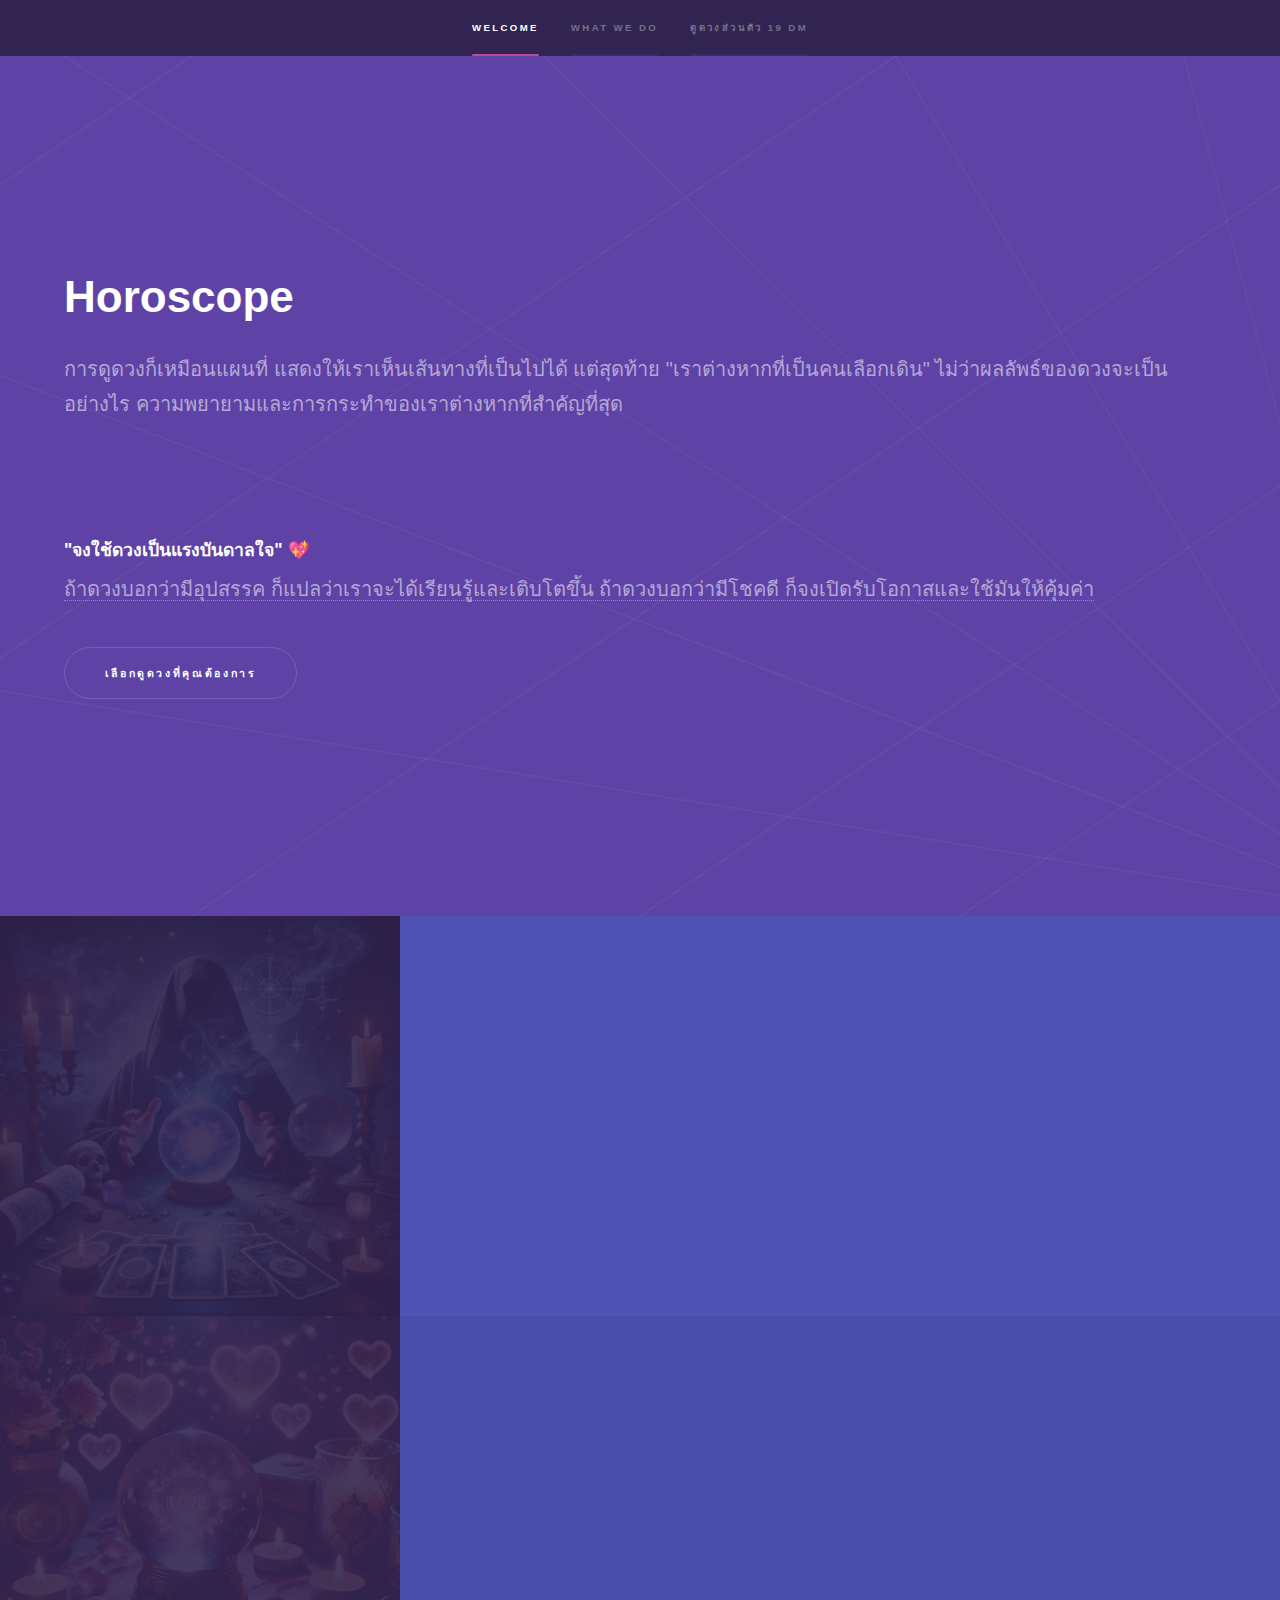
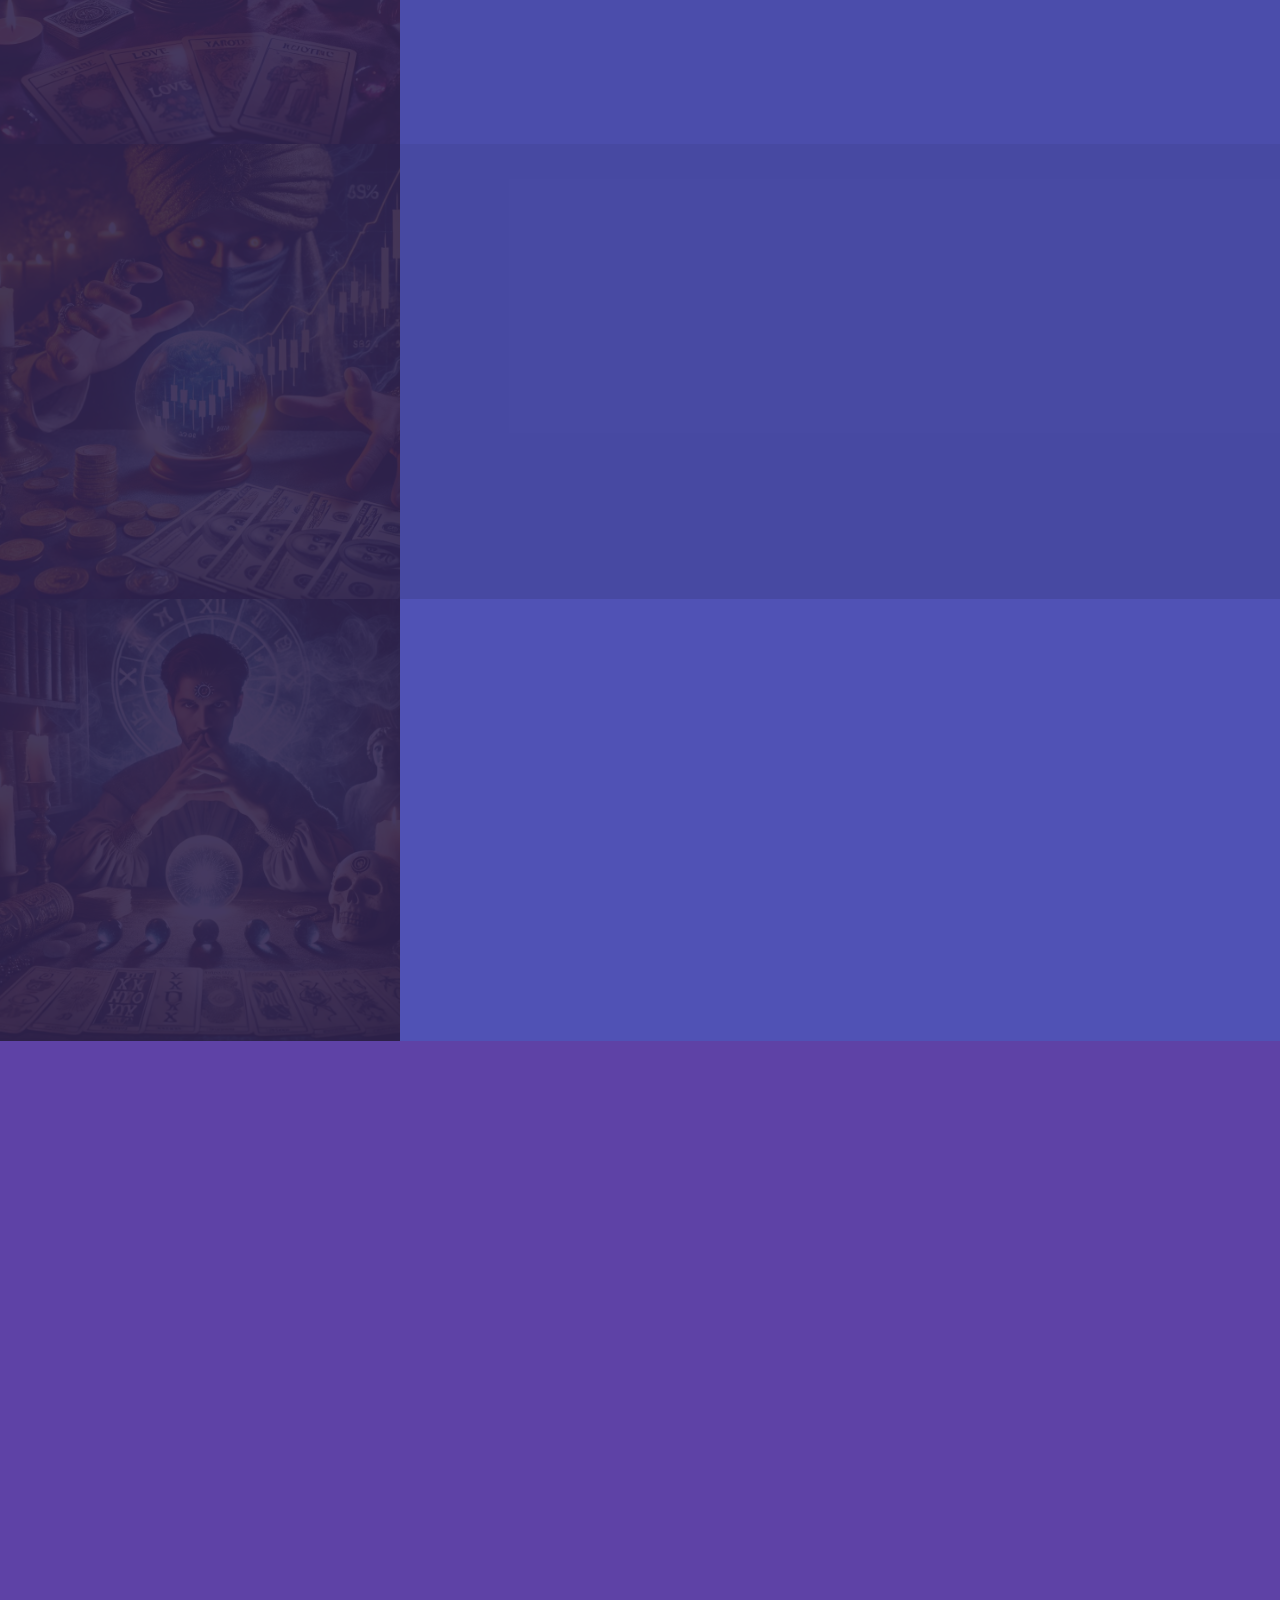
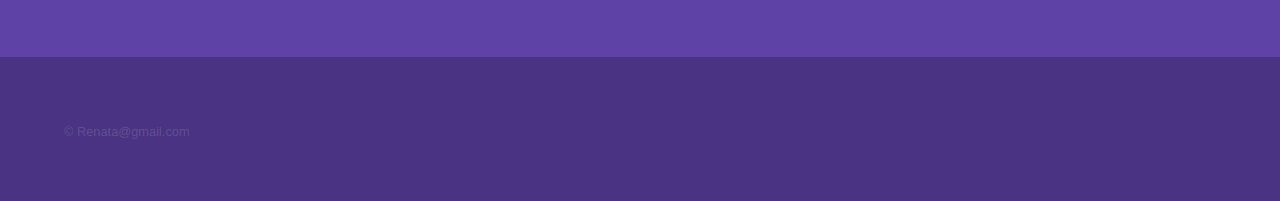
<file: index.html>
<!DOCTYPE HTML>
<!--
	Hyperspace by HTML5 UP
	html5up.net | @ajlkn
	Free for personal and commercial use under the CCA 3.0 license (html5up.net/license)
-->
<html>
	
	<head>
		<title>Horoscope by Ph</title>
		<meta charset="utf-8" />
		<meta name="viewport" content="width=device-width, initial-scale=1, user-scalable=no" />
		<link rel="stylesheet" href="assets/css/main.css" />
		<noscript><link rel="stylesheet" href="assets/css/noscript.css" /></noscript>
	
		</head>
		
	<body class="is-preload">

		

		<!-- Sidebar -->
			<section id="sidebar">
				<div class="inner">
					<nav>
						<ul>
							<li><a href="#intro">Welcome</a></li>
							<li><a href="#one">What we do</a></li>
							<li><a href="#three">ดูดวงส่วนตัว 19 DM</a></li>

							
							

						</ul>
					</nav>
				</div>
			</section>

		<!-- Wrapper -->
			<div id="wrapper">

				<!-- Intro -->
					<section id="intro" class="wrapper style1 fullscreen fade-up">
						<div class="inner">
							<h1>Horoscope</h1>
							<p>การดูดวงก็เหมือนแผนที่ แสดงให้เราเห็นเส้นทางที่เป็นไปได้ แต่สุดท้าย "เราต่างหากที่เป็นคนเลือกเดิน" 
								ไม่ว่าผลลัพธ์ของดวงจะเป็นอย่างไร ความพยายามและการกระทำของเราต่างหากที่สำคัญที่สุด

								<p><a href="http://html5up.net"></a><br /></p>

								<h3>"จงใช้ดวงเป็นแรงบันดาลใจ" 💖</h3>
								  <p><a>ถ้าดวงบอกว่ามีอุปสรรค ก็แปลว่าเราจะได้เรียนรู้และเติบโตขึ้น
									ถ้าดวงบอกว่ามีโชคดี ก็จงเปิดรับโอกาสและใช้มันให้คุ้มค่า</a></p>
							<ul class="actions">
								<li><h3><a href="#one" class="button scrolly">เลือกดูดวงที่คุณต้องการ</a></h3></li>
							</ul>
						</div>
					</section>

				<!-- One -->
					<section id="one" class="wrapper style2 spotlights">
						<section>
							<a href="#" class="image"><img src="images/001.webp" alt="" data-position="center center" /></a>
							<div class="content">
								<div class="inner">
									<h2>ดูดวงรายวัน Daily horoscope</h2>
									<p>คำตอบและคำถามที่คุณตามหามันแต่ไม่มีใครที่จะให้กับคุณได้ นี้คือทางออกที่ช่วยแนะแนวได้</p>
									<p>Here are the answers and questions you're looking for. This can guide you.</p>
									<ul class="actions">
										<li><h2><a href="1.html" class="button">ดูดวงรายวัน</h2></a></li>
									</ul>
								</div>
							</div>
						</section>
						<section>
							<a href="#" class="image"><img src="images/003.jpg" alt="" data-position="top center" /></a>
							<div class="content">
								<div class="inner">
									<h2>ดูดวงความรัก Love horoscope</h2>
									<p>ความรักเป็นสิ่งที่สวยงาม และะคำถามที่คุณสับสนมาโดยตลอด เรามีคำตอบสำหรับคุณ</p>
									<p>Love is a beautiful thing, and the question you have always been confused about, we have the answer for you.</p>
									<ul class="actions">
										<li><h2><a href="2.html" class="button">ดูดวงความรัก</h2></a></li>
									</ul>
								</div>
							</div>
						</section>
						<section>
							<a href="#" class="image"><img src="images/004.jpg" alt="" data-position="top center" /></a>
							<div class="content">
								<div class="inner">
									<h2>ดูดวงการเงิน money horoscope</h2>
									<p>การดูดวงเรื่องการเงินเป็นเรื่องที่สามารถช่วยให้เราเห็นทิศทางและแนวโน้มของการเงินในอนาคต แต่สิ่งสำคัญที่สุดคือการทำงานหนักและการวางแผนอย่างรอบคอบ</p>
									<p>The fortune-telling about finances can help us see the direction and trends of our financial future. However, the most important thing is hard work and careful planning.</p>
									<ul class="actions">
										<li><h2><a href="3.html" class="button">ดูดวงการเงิน</h2></a></li>
									</ul>
								</div>
							</div>
						</section>
						<section>
							<a href="#" class="image"><img src="images/005.jpg" alt="" data-position="25% 25%" /></a>
							<div class="content">
								<div class="inner">
									<h2>ดวงโดยรวมและสรุปดวงเจ้าชะตา Overall fortune and summary of the individual's destiny.</h2>
									<p>ความลับที่มีแค่เราที่รู้ ไม่มีสิ่งใดที่คุณจะบิดบังเราได้</p>
									<p>Life isn’t about waiting for the storm to pass, it’s about learning to dance in the rain.</p>
									<ul class="actions">
										<li><h2><a href="4.html" class="button">ดูดวงโดยรวม</h2></a></li>
									</ul>
								</div>
							</div>
						</section>
					</section>
					

		

				<!-- Three -->


				
					<section id="three" class="wrapper style1 fade-up">
						<div class="inner">
							<h2>ดูดวงส่วนตัว DM</h2>
							<p>ดูดวงส่วนตัว DM {Renata@gmail.com}</p>
							

							<div class="split style1">
								<section>
									<form method="post" action="#">
										<div class="fields">
											<div class="field half">
												<label for="name">Name</label>
												<input type="text" name="name" id="name" />
											</div>
											<div class="field half">
												<label for="email">Email</label>
												<input type="text" name="email" id="email" />
											</div>
											<div class="field">
												<label for="message">Message</label>
												<textarea name="message" id="message" rows="5"></textarea>
											</div>
										</div>
										<ul class="actions">
											<li><a href="elements.html" >Send Message</a></li>
										</ul>
									</form>
								</section>
								<section>
									<ul class="contact">
										<li>
											<h3>Address</h3>
											<span>THAILAND<br />
											</span>
										</li>
										<li>
											<h3>Email</h3>
											<a href="#">Renata@gmail.com</a>
										</li>
										<li>
											<h3>แนะนำแอดไลน์</h3>
											
											<a href="https://line.me/ti/p/E2lMaNn-uL" target="_blank">แชทกับเราทาง LINE</a>

										</li>
										
										
									</ul>
								</section>
							</div>
						</div>
					</section>

			</div>

		<!-- Footer -->
			<footer id="footer" class="wrapper style1-alt">
				<div class="inner">
					<ul class="menu">
						<li>&copy; Renata@gmail.com</li>
					</ul>
				</div>
			</footer>

		<!-- Scripts -->
			<script src="assets/js/jquery.min.js"></script>
			<script src="assets/js/jquery.scrollex.min.js"></script>
			<script src="assets/js/jquery.scrolly.min.js"></script>
			<script src="assets/js/browser.min.js"></script>
			<script src="assets/js/breakpoints.min.js"></script>
			<script src="assets/js/util.js"></script>
			<script src="assets/js/main.js"></script>

	</body>
</html>
</file>
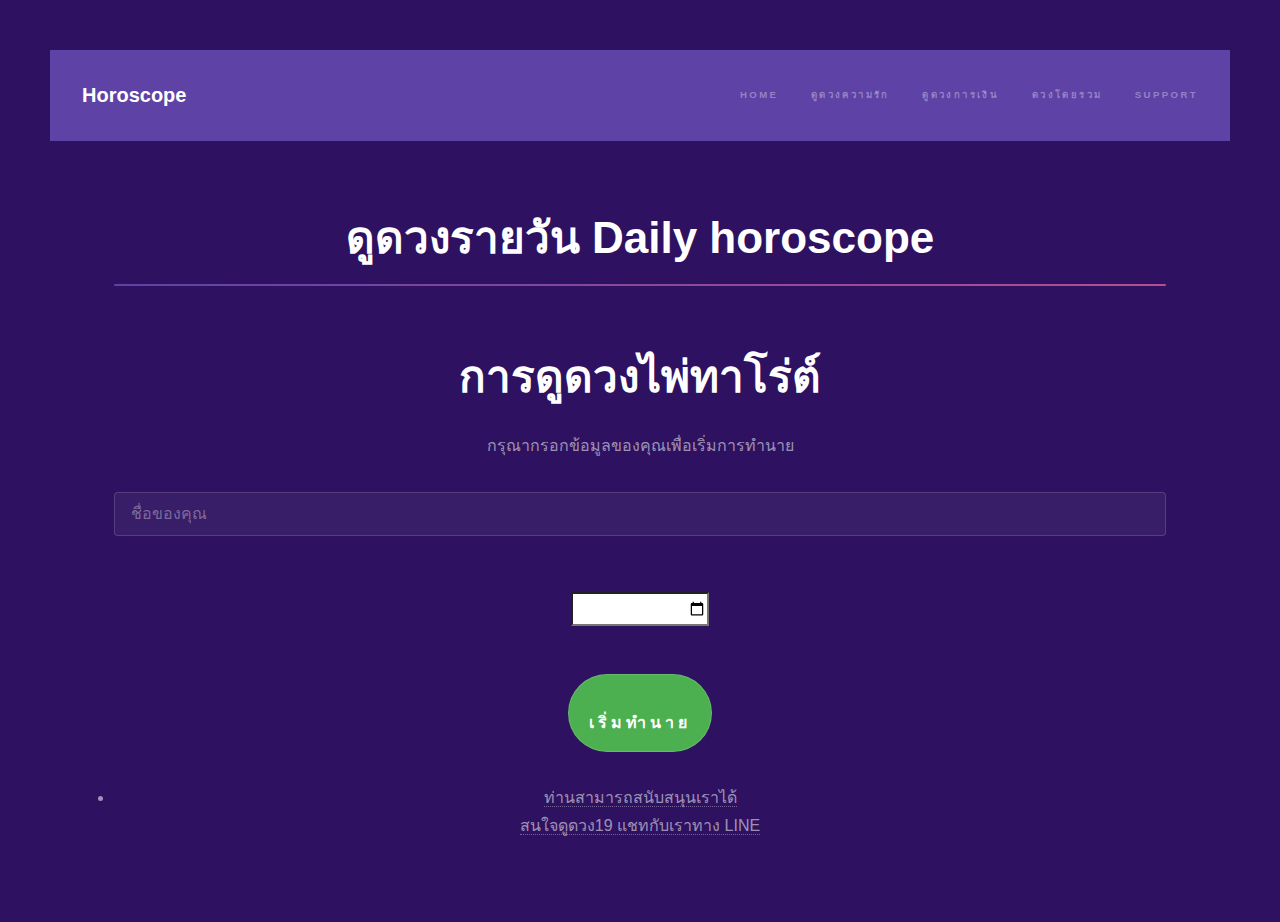
<file: 1.html>
<!DOCTYPE HTML>
<html lang="th">

<head>
		<title>Horoscope</title>
		<meta charset="utf-8" />
		<meta name="viewport" content="width=device-width, initial-scale=1, user-scalable=no" />
		<link rel="stylesheet" href="assets/css/main.css" />
		<noscript><link rel="stylesheet" href="assets/css/noscript.css" /></noscript>
	</head>
	<body class="is-preload">

		<!-- Header -->
			<header id="header">
				<a href="index.html" class="title">Horoscope</a>
				<nav>
					<ul>
						<li><a href="index.html">Home</a></li>
						<li><a href="2.html">ดูดวงความรัก</a></li>
						<li><a href="3.html">ดูดวงการเงิน</a></li>
						<li><a href="4.html">ดวงโดยรวม</a></li>
						<li><a href="elements.html">Support</a></li>
					</ul>
				</nav>
			</header>


			
		<!-- Wrapper -->
			<div id="wrapper">

				<!-- Main -->
					<section id="main" class="wrapper">
						<div class="inner">
							<h1 class="major">ดูดวงรายวัน Daily horoscope</h1>

							<!DOCTYPE html>
							<html lang="th">
							<head>
							  <meta charset="UTF-8">
							  <meta name="viewport" content="width=device-width, initial-scale=1.0">
							  <title>การดูดวงไพ่ทาโร่ต์</title>
							  <style>
								body {
								  font-family: Arial, sans-serif;
								  text-align: center;
								  padding: 50px;
								  background-color: #2e1160;
								}
								button {
								  padding: 10px 20px;
								  font-size: 16px;
								  background-color: #4CAF50;
								  color: rgb(238, 208, 208);
								  border: none;
								  cursor: pointer;
								  margin-top: 20px;
								}
								button:hover {
								  background-color: #45a049;
								}
							
								/* สไตล์ของ Modal */
								.modal {
								  display: none; /* เริ่มต้นไม่ให้แสดง */
								  position: fixed; /* อยู่ตำแหน่งคงที่ */
								  z-index: 1; /* ทำให้ Modal อยู่ด้านบนสุด */
								  left: 0;
								  top: 0;
								  width: 100%;
								  height: 100%;
								  background-color: rgba(0, 0, 0, 0.4); /* พื้นหลังมืด */
								  overflow: auto;
								  padding-top: 60px;
								}
							
								/* สไตล์ของ Modal Content */
								.modal-content {
								  background-color: #511c5e;
								  margin: 5% auto;
								  padding: 20px;
								  border: 1px solid #adbc5a;
								  width: 80%;
								  max-width: 500px;
								}
							
								/* ปุ่มปิด */
								.close {
								  color: #aaa;
								  float: right;
								  font-size: 28px;
								  font-weight: bold;
								}
							
								.close:hover,
								.close:focus {
								  color: black;
								  text-decoration: none;
								  cursor: pointer;
								}
							  </style>
							  
							</head>






<head>
  <meta charset="UTF-8">
  <meta name="viewport" content="width=device-width, initial-scale=1.0">
  <title>Horoscope</title>
  <style>
    body {
      font-family: Arial, sans-serif;
      text-align: center;
      padding: 50px;
      background-color: #2e1160;
    }
    button {
      padding: 10px 20px;
      font-size: 16px;
      background-color: #4CAF50;
      color: white;
      border: none;
      cursor: pointer;
      margin-top: 20px;
    }
    button:hover {
      background-color: #45a049;
    }

    /* Modal styles */
    .modal {
      display: none;
      position: fixed;
      z-index: 1;
      left: 0;
      top: 0;
      width: 100%;
      height: 100%;
      background-color: rgba(0, 0, 0, 0.4);
      overflow: auto;
      padding-top: 60px;
    }

    .modal-content {
      background-color: #511c5e;
      margin: 5% auto;
      padding: 20px;
      border: 1px solid #888;
      width: 80%;
      max-width: 500px;
    }

    .close {
      color: #aaa;
      float: right;
      font-size: 28px;
      font-weight: bold;
    }

    .close:hover,
    .close:focus {
      color: black;
      text-decoration: none;
      cursor: pointer;
    }

    .loading {
      display: none;
      font-size: 20px;
      color: rgb(216, 88, 150);
      margin-top: 20px;
    }
  </style>
</head>
<body>

  <h1>การดูดวงไพ่ทาโร่ต์</h1>
  <p>กรุณากรอกข้อมูลของคุณเพื่อเริ่มการทำนาย</p>

  <!-- Form to enter name and birthdate -->
  <form id="horoscopeForm">
    <input type="text" id="name" placeholder="ชื่อของคุณ" required><br><br>
    <input type="date" id="dob" required><br><br>
    <button type="button" onclick="startPrediction()">เริ่มทำนาย</button>
  </form>
<li><a href="elements.html">ท่านสามารถสนับสนุนเราได้</a></li>
	  <a href="https://line.me/ti/p/E2lMaNn-uL" target="_blank">สนใจดูดวง19 แชทกับเราทาง LINE</a>
  <!-- Loading message -->
  <div class="loading" id="loadingMessage">ตั้งจิตอธิษฐานให้มั่น กำลังทำนาย... โปรดรอสักครู่ </div>

  <!-- Modal for result -->
  <div id="myModal" class="modal">
    <div class="modal-content">
      <span class="close" onclick="closeModal()">&times;</span>
      <h2>ผลการดูดวง</h2>
      <p id="result"></p>
    </div>
  </div>

  <script>
    // Tarot card data
    const tarotCards = [
      "The Magician (จอมเวทย์)ความหมาย: ไพ่ The Magician แสดงถึงพลังที่คุณมีในการสร้างความสำเร็จและการเปลี่ยนแปลงในชีวิต โดยการใช้ทรัพยากรที่คุณมีในมือในตอนนี้ในชีวิตประจำวัน: ชี้ให้เห็นถึงการมีความสามารถในการจัดการงานต่างๆ ด้วยความคิดสร้างสรรค์และทักษะที่มีอยู่ในตัว การใช้เครื่องมือและโอกาสที่คุณมีเพื่อบรรลุเป้าหมาย",
								"The Chariot (รถม้า)ความหมาย: ไพ่ The Chariot เป็นไพ่ที่แสดงถึงการเคลื่อนไหวไปข้างหน้าและการควบคุมทิศทาง มันสะท้อนถึงพลังใจในการควบคุมสถานการณ์และการมุ่งมั่นไปสู่เป้าหมายในชีวิตประจำวัน: บ่งบอกถึงการต้องมุ่งมั่นในงานหรือภารกิจที่คุณต้องทำ การควบคุมอารมณ์และจิตใจในสถานการณ์ที่มีความท้าทาย",
								"The Wheel of Fortune (วงล้อแห่งโชคชะตา)ความหมาย: ไพ่ The Wheel of Fortune แสดงถึงการหมุนเวียนของโชคชะตาและการเปลี่ยนแปลงที่ไม่สามารถคาดเดาได้ มันเป็นสัญญาณของการมีโชคดีหรือการเปลี่ยนแปลงที่สำคัญในชีวิตในชีวิตประจำวัน: เป็นการบอกว่าในชีวิตประจำวันของคุณอาจมีการเปลี่ยนแปลงที่ไม่คาดคิด การได้รับโอกาสใหม่ๆ หรือการพบกับสิ่งที่เปลี่ยนแปลงไปในทิศทางที่ดีขึ้น",
								"The Hierophant (มหาพิธีกร)ความหมาย: ไพ่ The Hierophant แสดงถึงการศึกษาและการเรียนรู้จากประสบการณ์ที่มีอยู่ รวมถึงการรักษาประเพณีหรือแนวทางที่ได้รับการยอมรับจากสังคมในชีวิตประจำวัน: การทำตามกรอบหรือคำแนะนำจากผู้มีประสบการณ์ การปฏิบัติตามข้อกำหนดหรือการเรียนรู้จากสิ่งที่คนอื่นๆ เคยทำ",
								"The Strength (ความแข็งแกร่ง)ความหมาย: ไพ่ The Strength แสดงถึงความกล้าหาญและความแข็งแกร่งในการเผชิญหน้ากับอุปสรรค มันหมายถึงการใช้อารมณ์และจิตใจในการควบคุมความท้าทายในชีวิตในชีวิตประจำวัน: เป็นสัญญาณของการใช้ความอดทนและความแข็งแกร่งในการรับมือกับปัญหาหรือความยากลำบากในชีวิตประจำวัน",
								"The Hermit (ฤาษี)ความหมาย: ไพ่ The Hermit แสดงถึงการแสวงหาความจริงภายในตัวเองและการใช้เวลาอยู่คนเดียวเพื่อค้นหาคำตอบในชีวิตประจำวัน: อาจหมายถึงการต้องการเวลาเพื่อสงบจิตใจและทบทวนความคิดหรือการตัดสินใจในชีวิต ใช้เวลาคิดให้ดีในการเลือกเส้นทางชีวิต",
								"The Moon (พระจันทร์)ความหมาย: ไพ่ The Moon แสดงถึงการหลอกลวงหรือความไม่ชัดเจนในบางสถานการณ์ อาจหมายถึงการที่คุณไม่สามารถเห็นทุกสิ่งอย่างชัดเจนในขณะนั้นในชีวิตประจำวัน: ระวังการหลอกลวง หรือการตัดสินใจที่อาจจะยังไม่ชัดเจน ต้องใช้ความระมัดระวังในการทำสิ่งต่างๆ",
								"The Sun (พระอาทิตย์)ความหมาย: ไพ่ The Sun แสดงถึงความสุข ความสดใส และการมีพลังชีวิต มันเป็นสัญลักษณ์ของความสำเร็จ ความชัดเจน และความมุ่งมั่นในการเดินทางในชีวิตประจำวัน: เป็นสัญญาณของวันดีๆ ที่เต็มไปด้วยความสุขและความสำเร็จ มันอาจแสดงถึงการมีพลังบวกในชีวิตประจำวันและการได้รับความสุขจากสิ่งที่ทำ",
								"The Tower (หอคอย)ความหมาย: ไพ่ The Tower เป็นไพ่ที่แสดงถึงการเปลี่ยนแปลงที่รุนแรงและไม่คาดคิด ซึ่งมักจะเกี่ยวข้องกับการสูญเสียหรือการทำลายสิ่งที่เคยมั่นคงในชีวิตประจำวัน: บ่งบอกถึงการที่คุณอาจเผชิญกับการเปลี่ยนแปลงที่ไม่คาดคิดในชีวิต เช่น การเปลี่ยนแปลงในงานหรือในความสัมพันธ์",
								"The Star (ดวงดาว)ความหมาย: ไพ่ The Star เป็นสัญลักษณ์ของความหวังและการฟื้นฟู มันหมายถึงการมองไปข้างหน้าด้วยความหวังและเชื่อมั่นในอนาคตในชีวิตประจำวัน: เป็นการเตือนให้มองโลกในแง่ดีและตั้งใจทำสิ่งต่างๆ อย่างมีความหวังและเชื่อมั่นในอนาคต",
								"The Ten of Pentacles (สิบเหรียญ)ความหมาย: ไพ่ Ten of Pentacles แสดงถึงความมั่นคงทางการเงินและครอบครัว มันหมายถึงความสุขและความเจริญรุ่งเรืองในด้านการงานและครอบครัวในชีวิตประจำวัน: แสดงถึงความสำเร็จในงานหรือธุรกิจ และการมีความมั่นคงทางการเงินในชีวิตประจำวัน",
								"The Two of Pentacles (สองเหรียญ)ความหมาย: ไพ่ Two of Pentacles แสดงถึงการบริหารจัดการหลายๆ สิ่งในชีวิต เช่น การทำงานหลายอย่างในเวลาเดียวกันในชีวิตประจำวัน: บ่งบอกถึงการที่คุณต้องบริหารจัดการภาระงานหรือการจัดสรรเวลาในการทำหลายสิ่งหลายอย่าง",
								"The Fool (ผู้ไร้เดียงสา)ความหมาย: ไพ่ The Fool แสดงถึงการเริ่มต้นใหม่ การเปิดโอกาสให้ตัวเองเติบโตและเรียนรู้จากสิ่งใหม่ๆ มันเป็นสัญลักษณ์ของความกล้าที่จะก้าวไปข้างหน้าอย่างไม่กลัวสิ่งที่ไม่รู้จักในชีวิตประจำวัน: เป็นสัญญาณของการเริ่มต้นใหม่ หรือการเปิดรับโอกาสใหม่ๆ ในชีวิต เช่น เริ่มต้นการทำงานใหม่ การเดินทาง หรือการลองทำสิ่งที่ไม่เคยทำมาก่อน",
    ];

    // Function to start the prediction
    function startPrediction() {
      // Show loading message
      document.getElementById('loadingMessage').style.display = 'block';

      // Simulate a delay before showing the result
      setTimeout(function() {
        // Hide loading message
        document.getElementById('loadingMessage').style.display = 'none';

        // Show random tarot card
        const randomCard = tarotCards[Math.floor(Math.random() * tarotCards.length)];
        document.getElementById('result').innerText = randomCard;

        // Show modal with result
        document.getElementById("myModal").style.display = "block";
      }, 9000); // Simulate a 2-second delay
    }

    // Function to close modal
    function closeModal() {
      document.getElementById("myModal").style.display = "none";
    }

    // Close modal when clicking outside the modal content
    window.onclick = function(event) {
      if (event.target == document.getElementById("myModal")) {
        closeModal();
      }
    }
  </script>

</body>
</html>
</file>
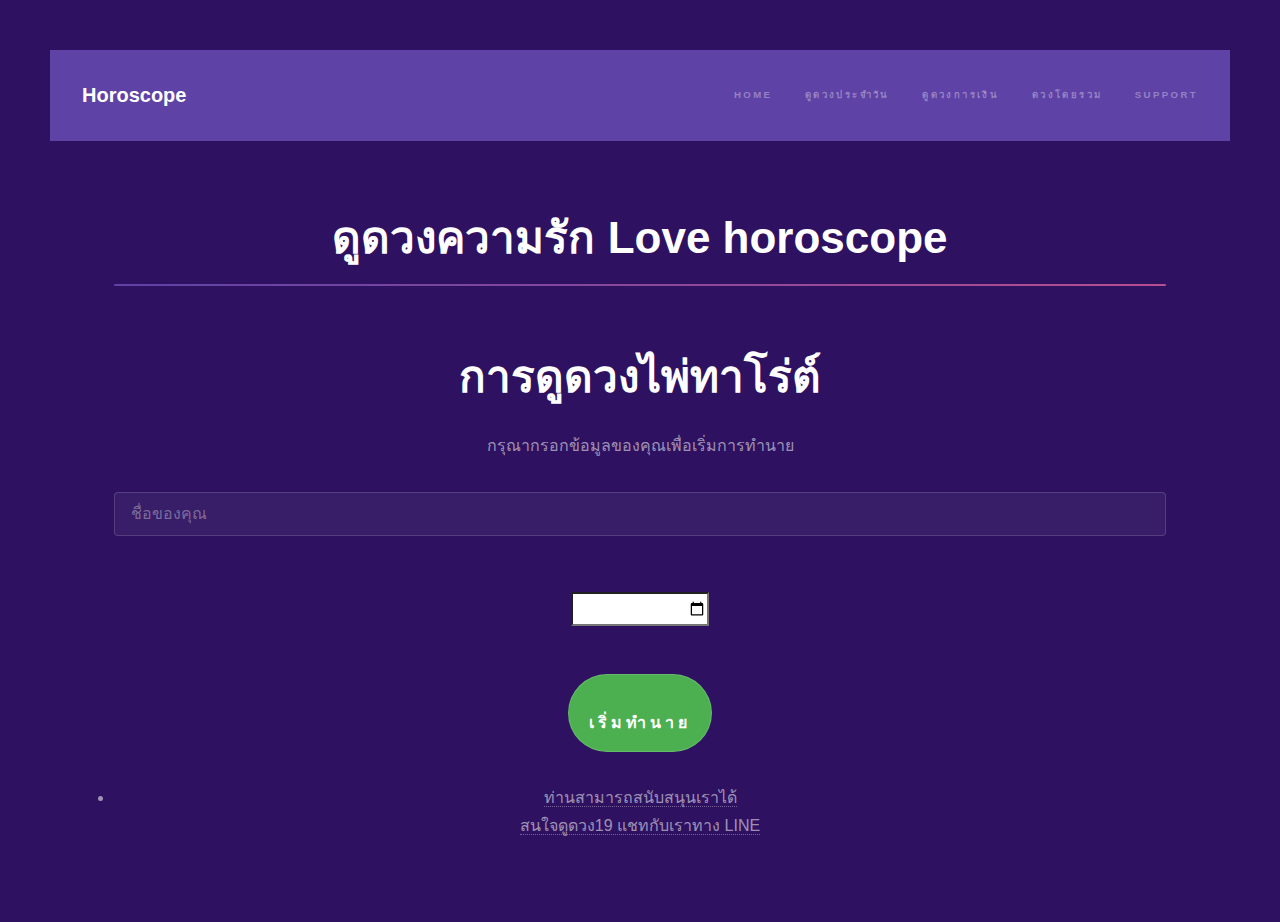
<file: 2.html>
<!DOCTYPE HTML>
<html lang="th">

<head>
		<title>Horoscope</title>
		<meta charset="utf-8" />
		<meta name="viewport" content="width=device-width, initial-scale=1, user-scalable=no" />
		<link rel="stylesheet" href="assets/css/main.css" />
		<noscript><link rel="stylesheet" href="assets/css/noscript.css" /></noscript>
	</head>
	<body class="is-preload">

		<!-- Header -->
			<header id="header">
				<a href="index.html" class="title">Horoscope</a>
				<nav>
					<ul>
						<li><a href="index.html">Home</a></li>
						<li><a href="1.html">ดูดวงประจำวัน</a></li>
						<li><a href="3.html">ดูดวงการเงิน</a></li>
						<li><a href="4.html">ดวงโดยรวม</a></li>
						<li><a href="elements.html">Support</a></li>
					</ul>
				</nav>
			</header>


			
		<!-- Wrapper -->
			<div id="wrapper">

				<!-- Main -->
					<section id="main" class="wrapper">
						<div class="inner">
							<h1 class="major">ดูดวงความรัก Love horoscope</h1>

							<!DOCTYPE html>
							<html lang="th">
							<head>
							  <meta charset="UTF-8">
							  <meta name="viewport" content="width=device-width, initial-scale=1.0">
							  <title>การดูดวงไพ่ทาโร่ต์</title>
							  <style>
								body {
								  font-family: Arial, sans-serif;
								  text-align: center;
								  padding: 50px;
								  background-color: #2e1160;
								}
								button {
								  padding: 10px 20px;
								  font-size: 16px;
								  background-color: #4CAF50;
								  color: rgb(238, 208, 208);
								  border: none;
								  cursor: pointer;
								  margin-top: 20px;
								}
								button:hover {
								  background-color: #45a049;
								}
							
								/* สไตล์ของ Modal */
								.modal {
								  display: none; /* เริ่มต้นไม่ให้แสดง */
								  position: fixed; /* อยู่ตำแหน่งคงที่ */
								  z-index: 1; /* ทำให้ Modal อยู่ด้านบนสุด */
								  left: 0;
								  top: 0;
								  width: 100%;
								  height: 100%;
								  background-color: rgba(0, 0, 0, 0.4); /* พื้นหลังมืด */
								  overflow: auto;
								  padding-top: 60px;
								}
							
								/* สไตล์ของ Modal Content */
								.modal-content {
								  background-color: #511c5e;
								  margin: 5% auto;
								  padding: 20px;
								  border: 1px solid #adbc5a;
								  width: 80%;
								  max-width: 500px;
								}
							
								/* ปุ่มปิด */
								.close {
								  color: #aaa;
								  float: right;
								  font-size: 28px;
								  font-weight: bold;
								}
							
								.close:hover,
								.close:focus {
								  color: black;
								  text-decoration: none;
								  cursor: pointer;
								}
							  </style>
							  
							</head>






<head>
  <meta charset="UTF-8">
  <meta name="viewport" content="width=device-width, initial-scale=1.0">
  <title>Horoscope</title>
  <style>
    body {
      font-family: Arial, sans-serif;
      text-align: center;
      padding: 50px;
      background-color: #2e1160;
    }
    button {
      padding: 10px 20px;
      font-size: 16px;
      background-color: #4CAF50;
      color: white;
      border: none;
      cursor: pointer;
      margin-top: 20px;
    }
    button:hover {
      background-color: #45a049;
    }

    /* Modal styles */
    .modal {
      display: none;
      position: fixed;
      z-index: 1;
      left: 0;
      top: 0;
      width: 100%;
      height: 100%;
      background-color: rgba(0, 0, 0, 0.4);
      overflow: auto;
      padding-top: 60px;
    }

    .modal-content {
      background-color: #511c5e;
      margin: 5% auto;
      padding: 20px;
      border: 1px solid #888;
      width: 80%;
      max-width: 500px;
    }

    .close {
      color: #aaa;
      float: right;
      font-size: 28px;
      font-weight: bold;
    }

    .close:hover,
    .close:focus {
      color: black;
      text-decoration: none;
      cursor: pointer;
    }

    .loading {
      display: none;
      font-size: 20px;
      color: rgb(216, 88, 150);
      margin-top: 20px;
    }
  </style>
</head>
<body>

  <h1>การดูดวงไพ่ทาโร่ต์</h1>
  <p>กรุณากรอกข้อมูลของคุณเพื่อเริ่มการทำนาย</p>

  <!-- Form to enter name and birthdate -->
  <form id="horoscopeForm">
    <input type="text" id="name" placeholder="ชื่อของคุณ" required><br><br>
    <input type="date" id="dob" required><br><br>
    <button type="button" onclick="startPrediction()">เริ่มทำนาย</button>
  </form>
<li><a href="elements.html">ท่านสามารถสนับสนุนเราได้</a></li>
	  <a href="https://line.me/ti/p/E2lMaNn-uL" target="_blank">สนใจดูดวง19 แชทกับเราทาง LINE</a>
  <!-- Loading message -->
  <div class="loading" id="loadingMessage">ตั้งจิตอธิษฐานให้มั่น กำลังทำนาย... โปรดรอสักครู่ </div>

  <!-- Modal for result -->
  <div id="myModal" class="modal">
    <div class="modal-content">
      <span class="close" onclick="closeModal()">&times;</span>
      <h2>ผลการดูดวง</h2>
      <p id="result"></p>
    </div>
  </div>

  <script>
    // Tarot card data
    const tarotCards = [
								  "The Two of Cups (สองถ้วย):ไพ่ Two of Cups เป็นไพ่ที่หมายถึงความสัมพันธ์ที่สมดุลและมีความรักที่แท้จริง เป็นสัญลักษณ์ของการเชื่อมต่อกันอย่างลึกซึ้งระหว่างสองคน ทั้งในด้านอารมณ์และจิตใจความหมาย: ความรักที่สมดุล, การร่วมมือกัน, ความสัมพันธ์ที่เชื่อมโยงและเข้ากันได้ดี",
								  "The Ace of Cups (หนึ่งถ้วย):ไพ่ Ace of Cups แสดงถึงการเริ่มต้นใหม่ในด้านความรัก เช่น ความรักใหม่ หรือความสัมพันธ์ใหม่ที่เต็มไปด้วยความรู้สึกดีๆ มักจะเป็นสัญลักษณ์ของอารมณ์ที่แท้จริงและการเริ่มต้นในสิ่งที่ดีความหมาย: การเริ่มต้นใหม่ในความรัก, ความรู้สึกใหม่, โอกาสใหม่ในความสัมพันธ์",
								  "The Empress (จักรพรรดินี):ไพ่ The Empress เป็นไพ่ที่เกี่ยวข้องกับความรักและการดูแลความสัมพันธ์ มักจะหมายถึงความรักที่มีการเติบโตและการพัฒนาที่ดี และยังเป็นสัญลักษณ์ของความอุดมสมบูรณ์และการดูแลเอาใจใส่ในความสัมพันธ์ความหมาย: การดูแลและเอาใจใส่ในความรัก, ความอุดมสมบูรณ์, การสร้างความสัมพันธ์ที่เติบโต",
								  "The Ten of Cups (สิบถ้วย):ไพ่ Ten of Cups เป็นไพ่ที่เกี่ยวข้องกับความสุขในครอบครัวและความรักที่สมบูรณ์แบบ มักจะหมายถึงความสำเร็จและความพึงพอใจในชีวิตรักและครอบครัวความหมาย: ความสุขที่แท้จริงในความรัก, ความสมบูรณ์แบบในความสัมพันธ์, ความรักในครอบครัว",
								  "The Knight of Cups (อัศวินแห่งถ้วย):ไพ่ Knight of Cups เป็นสัญลักษณ์ของการแสดงออกที่โรแมนติกและความมุ่งมั่นในความรัก มักจะบ่งบอกถึงการเดินทางในความรักหรือการแสดงออกที่เต็มไปด้วยความอ่อนโยนและความใส่ใจความหมาย: การแสดงออกที่โรแมนติก, การไล่ตามความรัก, ความรักที่เต็มไปด้วยอารมณ์",
								  "The Queen of Cups (ราชินีแห่งถ้วย):ไพ่ Queen of Cups หมายถึงความรู้สึกที่ละเอียดอ่อนและการเอาใจใส่ในความสัมพันธ์ เป็นสัญลักษณ์ของความเข้าใจและการดูแลความรักความหมาย: ความรักที่เอาใจใส่, ความอ่อนไหวในความสัมพันธ์, การรับฟังและการดูแลในความรัก",
								  "The Page of Cups (เพจแห่งถ้วย):ไพ่ Page of Cups หมายถึงการแสดงออกทางอารมณ์ที่บริสุทธิ์และเปิดกว้างในความรัก มักจะเกี่ยวข้องกับความรักที่เต็มไปด้วยจินตนาการ ความหวัง และความตั้งใจความหมาย: ความรักที่บริสุทธิ์, การแสดงออกทางอารมณ์, ความหวังและจินตนาการในความรัก",
								  "The Three of Swords (สามดาบ):ไพ่ Three of Swords แสดงถึงความเจ็บปวดในความรัก มักจะเกี่ยวข้องกับการสูญเสียหรือการแตกหักในความสัมพันธ์ แม้ว่าจะเป็นไพ่ที่บ่งบอกถึงความเจ็บปวด แต่ก็มีการเรียนรู้จากประสบการณ์เหล่านี้ความหมาย: ความเจ็บปวด, การผิดหวังในความรัก, การฟื้นฟูจากความเจ็บปวด",
								  "The Tower (หอคอย):ไพ่ The Tower เป็นไพ่ที่หมายถึงการเปลี่ยนแปลงครั้งใหญ่ที่อาจจะเกิดขึ้นในความสัมพันธ์ ซึ่งอาจเป็นการทำลายล้างหรือการเริ่มต้นใหม่ที่ตามมาความหมาย: การเปลี่ยนแปลงครั้งใหญ่ในความรัก, ความตกใจหรือการแตกหักในความสัมพันธ์, การเรียนรู้จากความผิดพลาด",
								  "The Three of Swords (สามดาบ)ความหมาย: ไพ่ Three of Swords เป็นไพ่ที่แสดงถึงความเจ็บปวดจากการแตกหักในความรัก เช่น การทรยศหักหลัง ความผิดหวัง หรือการสูญเสียไปรักครั้งสำคัญ อาจหมายถึงการเจ็บปวดจากการรักที่ไม่ได้รับการตอบรับ หรือการสูญเสียความรักจากการทำลายความสัมพันธ์",
								  "The Fool (ผู้ไร้เดียงสา):ไพ่ The Fool เป็นสัญลักษณ์ของการเริ่มต้นใหม่อย่างกล้าหาญในชีวิตความรัก เป็นการก้าวไปข้างหน้าโดยไม่กลัวการล้มเหลวหรือความไม่แน่นอนความหมาย: การเริ่มต้นใหม่ในความรัก, ความบริสุทธิ์และการผจญภัยในความสัมพันธ์",
								 "The Ten of Swords (สิบดาบ)ความหมาย: ไพ่ Ten of Swords แสดงถึงการสิ้นสุดอย่างชัดเจนในความรัก ซึ่งมักจะหมายถึงการเจ็บปวดสูงสุดหรือการจบความสัมพันธ์ที่ทำให้รู้สึกสิ้นหวังและล้มเหลว มักบ่งบอกถึงความเจ็บปวดจากการถูกหักหลังหรือการแตกหักอย่างไม่คาดคิดตัวอย่าง: การจบความสัมพันธ์ที่ไม่สามารถย้อนกลับได้ ความรู้สึกเหมือนโดนหักหลังหรือความผิดหวังที่ทำให้เจ็บปวดมาก", 
								  "The Tower (หอคอย)ความหมาย: ไพ่ The Tower แสดงถึงการเปลี่ยนแปลงที่รุนแรงและไม่คาดคิด ซึ่งมักจะหมายถึงการล่มสลายของสิ่งที่เคยเป็นความมั่นคงในความรัก อาจเป็นการเลิกราหรือการแตกหักที่ทำให้เกิดความสับสนและความเสียหายตัวอย่าง: การแตกหักที่รุนแรงจากการเปลี่ยนแปลงที่ไม่คาดคิดในความสัมพันธ์ เช่น การหลอกลวงหรือการเปิดเผยความจริงที่ทำให้เกิดความเจ็บปวด",
								 "The Eight of Cups (แปดถ้วย)ความหมาย: ไพ่ Eight of Cups บ่งบอกถึงการเดินจากไปหรือการละทิ้งสิ่งที่เคยรัก การทิ้งความสัมพันธ์ที่ไม่สมบูรณ์และพยายามหาความหมายใหม่ในชีวิต มักหมายถึงการยอมรับว่าไม่สามารถแก้ไขความสัมพันธ์นั้นได้และตัดสินใจเดินหน้าต่อไปตัวอย่าง: การตัดสินใจทิ้งความสัมพันธ์ที่ไม่สร้างความสุข หรือการเดินออกจากความรักที่ไม่สมหวัง",
								  "The Devil (ปีศาจ)ความหมาย: ไพ่ The Devil มักแสดงถึงความหลงใหลที่มีพิษ หรือการถูกผูกมัดในความสัมพันธ์ที่ไม่ดี หรือความรักที่เป็นพิษ เช่น การควบคุมกันในความสัมพันธ์ หรือการเสพติดทางอารมณ์ที่ทำให้ไม่สามารถเดินออกจากวงจรที่ไม่ดีได้ตัวอย่าง: การอยู่ในความสัมพันธ์ที่ทำให้รู้สึกขาดอิสระ หรือมีความสัมพันธ์ที่ทำให้ตกอยู่ในสภาวะที่ไม่ดี",
								 "The Five of Pentacles (ห้าหมากรุก)ความหมาย: ไพ่ Five of Pentacles แสดงถึงความขาดแคลนหรือการถูกทิ้งให้อยู่ในสภาวะที่ยากจนหรือไม่สมหวังในด้านความรัก มักจะบ่งบอกถึงความรู้สึกโดดเดี่ยว ความสัมพันธ์ที่ไม่มีความเข้าใจ หรือการที่รู้สึกว่าถูกทอดทิ้งตัวอย่าง: ความสัมพันธ์ที่เต็มไปด้วยความขัดแย้งหรือการทิ้งกันโดยไม่ใส่ใจ",
								  "The Moon (พระจันทร์)ความหมาย: ไพ่ The Moon เป็นสัญลักษณ์ของความสับสน การหลอกลวง หรือความไม่ชัดเจนในความรัก มักจะบ่งบอกถึงการมีอารมณ์ที่ไม่มั่นคงหรือความสัมพันธ์ที่เต็มไปด้วยความลับและความไม่ซื่อสัตย์ตัวอย่าง: ความรักที่ถูกปกปิดหรือมีการหลอกลวงอยู่เบื้องหลัง ความสัมพันธ์ที่ทำให้รู้สึกไม่แน่ใจหรือกลัว",
								 "The Hermit (ฤาษี):ความหมาย: ไพ่ The Hermit แสดงถึงการแสวงหาความเข้าใจในตนเอง หรือการแยกตัวออกจากความสัมพันธ์ในช่วงเวลาที่รู้สึกอ้างว้าง ไพ่ใบนี้อาจแสดงถึงการหาคำตอบในความรักผ่านการสะท้อนตัวเองหรือการใช้เวลาคนเดียวตัวอย่าง: การถอยห่างจากความสัมพันธ์ที่ไม่ดีและใช้เวลาคิดอย่างลึกซึ้งเกี่ยวกับสิ่งที่เกิดขึ้น",
								  "The Five of Cups (ห้าถ้วย)ความหมาย: ไพ่ Five of Cups แสดงถึงการเสียใจจากความรักที่ผิดหวังหรือการสูญเสีย ความเศร้าหมองจากการมองเห็นสิ่งที่หายไปและไม่สามารถกู้คืนมาได้ โดยมักจะเน้นไปที่อารมณ์ที่เศร้าหมองจากการเสียบางสิ่งไปในชีวิตตัวอย่าง: รู้สึกเศร้าโศกจากการสูญเสียคนรักหรือการรักที่ไม่ได้รับการตอบกลับ",
								 "The Lovers (ความรัก):ไพ่ The Lovers เป็นไพ่ที่มีความเกี่ยวข้องกับความรักโดยตรงและเป็นสัญลักษณ์ของการตัดสินใจในความสัมพันธ์ มักจะหมายถึงการเลือกระหว่างสองทางเลือกในเรื่องของความรักหรือการมีความสัมพันธ์ที่ลึกซึ้งและมีการตัดสินใจร่วมกัน ไพ่ใบนี้อาจแสดงถึงความรักที่มีความหมายและสัมพันธ์ที่มีความเข้าใจซึ่งกันและกันความหมาย: ความรักที่แท้จริง, การตัดสินใจในความสัมพันธ์, ความสัมพันธ์ที่มีความสมดุล"
								];

    // Function to start the prediction
    function startPrediction() {
      // Show loading message
      document.getElementById('loadingMessage').style.display = 'block';

      // Simulate a delay before showing the result
      setTimeout(function() {
        // Hide loading message
        document.getElementById('loadingMessage').style.display = 'none';

        // Show random tarot card
        const randomCard = tarotCards[Math.floor(Math.random() * tarotCards.length)];
        document.getElementById('result').innerText = randomCard;

        // Show modal with result
        document.getElementById("myModal").style.display = "block";
      }, 9000); // Simulate a 2-second delay
    }

    // Function to close modal
    function closeModal() {
      document.getElementById("myModal").style.display = "none";
    }

    // Close modal when clicking outside the modal content
    window.onclick = function(event) {
      if (event.target == document.getElementById("myModal")) {
        closeModal();
      }
    }
  </script>

</body>
</html>
</file>
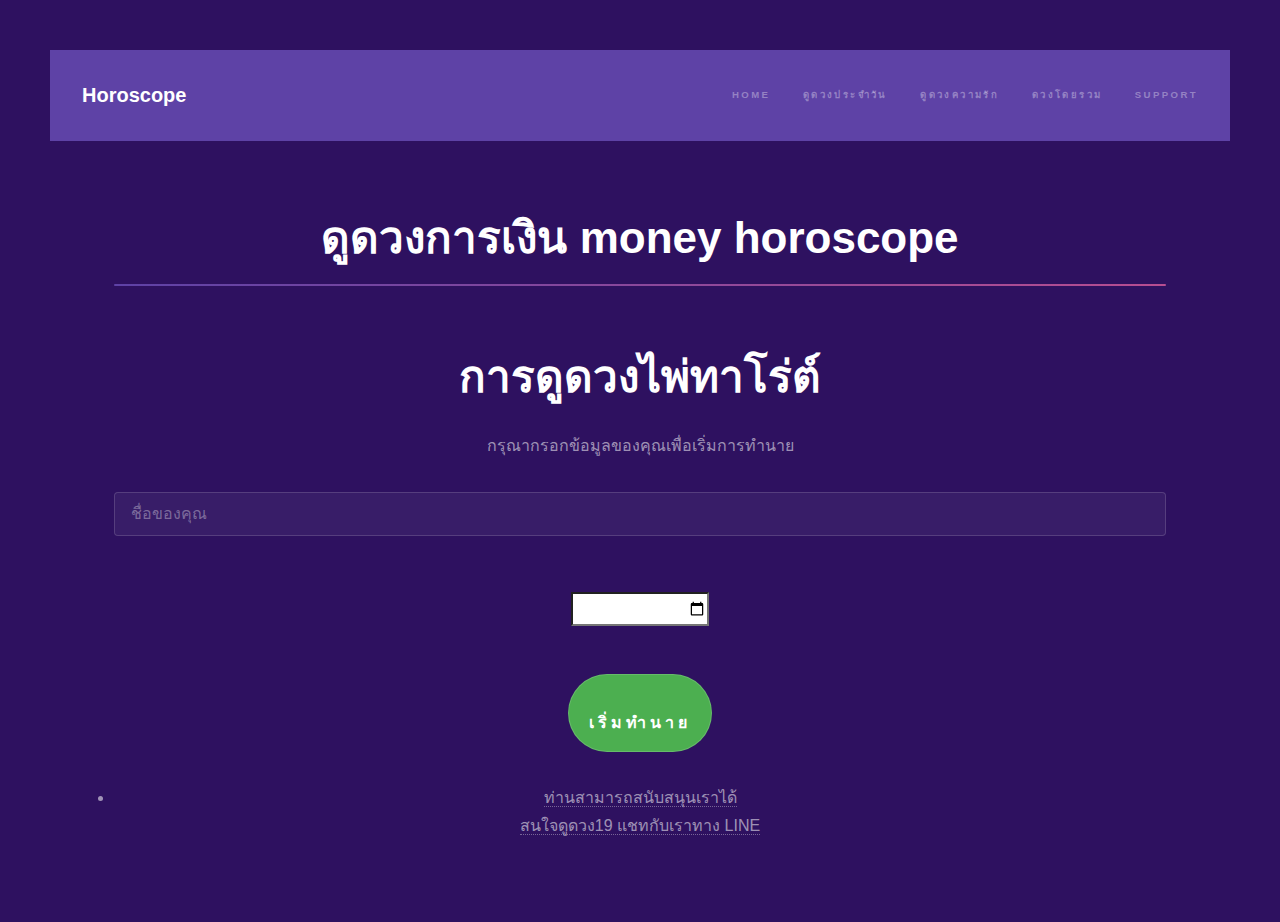
<file: 3.html>
<!DOCTYPE HTML>
<html lang="th">

<head>
		<title>Horoscope</title>
		<meta charset="utf-8" />
		<meta name="viewport" content="width=device-width, initial-scale=1, user-scalable=no" />
		<link rel="stylesheet" href="assets/css/main.css" />
		<noscript><link rel="stylesheet" href="assets/css/noscript.css" /></noscript>
	</head>
	<body class="is-preload">

		<!-- Header -->
			<header id="header">
				<a href="index.html" class="title">Horoscope</a>
				<nav>
					<ul>
						<li><a href="index.html">Home</a></li>
						<li><a href="1.html">ดูดวงประจำวัน</a></li>
						<li><a href="2.html">ดูดวงความรัก</a></li>
						<li><a href="4.html">ดวงโดยรวม</a></li>
						<li><a href="elements.html">Support</a></li>
					</ul>
				</nav>
			</header>


			
		<!-- Wrapper -->
			<div id="wrapper">

				<!-- Main -->
					<section id="main" class="wrapper">
						<div class="inner">
							<h1 class="major">ดูดวงการเงิน money horoscope</h1>

							<!DOCTYPE html>
							<html lang="th">
							<head>
							  <meta charset="UTF-8">
							  <meta name="viewport" content="width=device-width, initial-scale=1.0">
							  <title>การดูดวงไพ่ทาโร่ต์</title>
							  <style>
								body {
								  font-family: Arial, sans-serif;
								  text-align: center;
								  padding: 50px;
								  background-color: #2e1160;
								}
								button {
								  padding: 10px 20px;
								  font-size: 16px;
								  background-color: #4CAF50;
								  color: rgb(238, 208, 208);
								  border: none;
								  cursor: pointer;
								  margin-top: 20px;
								}
								button:hover {
								  background-color: #45a049;
								}
							
								/* สไตล์ของ Modal */
								.modal {
								  display: none; /* เริ่มต้นไม่ให้แสดง */
								  position: fixed; /* อยู่ตำแหน่งคงที่ */
								  z-index: 1; /* ทำให้ Modal อยู่ด้านบนสุด */
								  left: 0;
								  top: 0;
								  width: 100%;
								  height: 100%;
								  background-color: rgba(0, 0, 0, 0.4); /* พื้นหลังมืด */
								  overflow: auto;
								  padding-top: 60px;
								}
							
								/* สไตล์ของ Modal Content */
								.modal-content {
								  background-color: #511c5e;
								  margin: 5% auto;
								  padding: 20px;
								  border: 1px solid #adbc5a;
								  width: 80%;
								  max-width: 500px;
								}
							
								/* ปุ่มปิด */
								.close {
								  color: #aaa;
								  float: right;
								  font-size: 28px;
								  font-weight: bold;
								}
							
								.close:hover,
								.close:focus {
								  color: black;
								  text-decoration: none;
								  cursor: pointer;
								}
							  </style>
							  
							</head>






<head>
  <meta charset="UTF-8">
  <meta name="viewport" content="width=device-width, initial-scale=1.0">
  <title>Horoscope</title>
  <style>
    body {
      font-family: Arial, sans-serif;
      text-align: center;
      padding: 50px;
      background-color: #2e1160;
    }
    button {
      padding: 10px 20px;
      font-size: 16px;
      background-color: #4CAF50;
      color: white;
      border: none;
      cursor: pointer;
      margin-top: 20px;
    }
    button:hover {
      background-color: #45a049;
    }

    /* Modal styles */
    .modal {
      display: none;
      position: fixed;
      z-index: 1;
      left: 0;
      top: 0;
      width: 100%;
      height: 100%;
      background-color: rgba(0, 0, 0, 0.4);
      overflow: auto;
      padding-top: 60px;
    }

    .modal-content {
      background-color: #511c5e;
      margin: 5% auto;
      padding: 20px;
      border: 1px solid #888;
      width: 80%;
      max-width: 500px;
    }

    .close {
      color: #aaa;
      float: right;
      font-size: 28px;
      font-weight: bold;
    }

    .close:hover,
    .close:focus {
      color: black;
      text-decoration: none;
      cursor: pointer;
    }

    .loading {
      display: none;
      font-size: 20px;
      color: rgb(216, 88, 150);
      margin-top: 20px;
    }
  </style>
</head>
<body>

  <h1>การดูดวงไพ่ทาโร่ต์</h1>
  <p>กรุณากรอกข้อมูลของคุณเพื่อเริ่มการทำนาย</p>

  <!-- Form to enter name and birthdate -->
  <form id="horoscopeForm">
    <input type="text" id="name" placeholder="ชื่อของคุณ" required><br><br>
    <input type="date" id="dob" required><br><br>
    <button type="button" onclick="startPrediction()">เริ่มทำนาย</button>
  </form>
<li><a href="elements.html">ท่านสามารถสนับสนุนเราได้</a></li>
	  <a href="https://line.me/ti/p/E2lMaNn-uL" target="_blank">สนใจดูดวง19 แชทกับเราทาง LINE</a>
  <!-- Loading message -->
  <div class="loading" id="loadingMessage">ตั้งจิตอธิษฐานให้มั่น กำลังทำนาย... โปรดรอสักครู่ </div>

  <!-- Modal for result -->
  <div id="myModal" class="modal">
    <div class="modal-content">
      <span class="close" onclick="closeModal()">&times;</span>
      <h2>ผลการดูดวง</h2>
      <p id="result"></p>
    </div>
  </div>

  <script>
    // Tarot card data
    const tarotCards = [
								 "The Magician (จอมเวทย์)ความหมาย: ไพ่ The Magician สะท้อนถึงการใช้ทักษะ ความสามารถ และเครื่องมือที่มีอยู่ในการสร้างความสำเร็จ รวมถึงการใช้โอกาสที่มีในชีวิตให้เกิดประโยชน์การเงิน: ไพ่ใบนี้แสดงถึงการมีความสามารถในการควบคุมสถานการณ์ทางการเงินและการทำให้ทรัพย์สินเติบโต ถ้าคุณสามารถใช้ทรัพยากรที่มีในมือได้ดี คุณจะสามารถสร้างความสำเร็จในด้านการเงินได้",
								"The Emperor (จักรพรรดิ)ความหมาย: ไพ่ The Emperor เป็นสัญลักษณ์ของการควบคุม การบริหารจัดการ และการวางแผนอย่างมีระเบียบการเงิน: ไพ่ใบนี้บ่งบอกถึงการควบคุมการเงินที่มั่นคงและการวางแผนทางการเงินอย่างรอบคอบ มันแสดงให้เห็นถึงความสำเร็จในด้านการเงินผ่านการจัดการที่ดีและมีระเบียบ",
								"The Ace of Pentacles (เอซแห่งเหรียญ)ความหมาย: ไพ่ Ace of Pentacles เป็นไพ่ที่เกี่ยวข้องกับโอกาสใหม่ๆ ในด้านการเงิน หรือการลงทุนการเงิน: ไพ่ใบนี้บ่งบอกถึงโอกาสใหม่ที่เปิดให้คุณเกี่ยวกับการเงิน เช่น การเริ่มต้นธุรกิจใหม่ หรือการได้รับเงินก้อนที่ทำให้คุณสามารถลงทุนได้",
								"The King of Pentacles (ราชาแห่งเหรียญ)ความหมาย: ไพ่ King of Pentacles แสดงถึงความมั่นคงและความสำเร็จในด้านการเงินการเงิน: ไพ่ใบนี้หมายถึงการมีความมั่นคงทางการเงิน การควบคุมทรัพย์สินอย่างมืออาชีพ และการมีความสามารถในการทำให้การเงินเติบโตอย่างยั่งยืน",
								"The Ten of Pentacles (สิบเหรียญ)ความหมาย: ไพ่ Ten of Pentacles เป็นไพ่ที่แสดงถึงความมั่นคงทางการเงินและความเจริญรุ่งเรืองการเงิน: ไพ่ใบนี้บ่งบอกถึงความสำเร็จที่ยั่งยืนในด้านการเงิน มันอาจหมายถึงการลงทุนที่ประสบผลสำเร็จ หรือการได้รับผลตอบแทนจากการทำงานหนักในระยะยาว",
								"The Four of Pentacles (สี่แห่งเหรียญ)ความหมาย: ไพ่ Four of Pentacles สะท้อนถึงความมั่นคงทางการเงิน แต่ในขณะเดียวกันก็แสดงถึงการยึดมั่นกับสิ่งที่มีอยู่การเงิน: ไพ่ใบนี้แสดงถึงการมีความมั่นคงทางการเงินในปัจจุบัน แต่มันก็เตือนให้ระวังไม่ให้เกิดความตึงเครียดในการจัดการทรัพย์สินหรือการรักษาเงินเก็บ โดยอาจต้องพิจารณาการลงทุนหรือการใช้จ่ายให้เหมาะสม",
								"The Seven of Pentacles (เจ็ดแห่งเหรียญ)ความหมาย: ไพ่ Seven of Pentacles เป็นไพ่ที่เกี่ยวข้องกับการลงทุนและการรอผลตอบแทนจากการทำงานหนักการเงิน: ไพ่ใบนี้แนะนำให้คุณประเมินผลตอบแทนจากการลงทุนและพิจารณาว่าคุณต้องการที่จะทำอย่างไรในอนาคต อาจหมายถึงการประเมินสถานการณ์ทางการเงินหรือการตัดสินใจทางการเงินในระยะยาว",
								"The Two of Pentacles (สองแห่งเหรียญ)ความหมาย: ไพ่ Two of Pentacles แสดงถึงการจัดการหลายๆ สิ่งในเวลาเดียวกันการเงิน: ไพ่ใบนี้ชี้ให้เห็นถึงการบริหารจัดการการเงินในหลายๆ ด้าน เช่น การทำงานหลายๆ งานพร้อมกัน การลงทุนหลายที่ หรือการจัดสรรเงินอย่างมีประสิทธิภาพ",
								"The Knight of Pentacles (อัศวินแห่งเหรียญ)ความหมาย: ไพ่ Knight of Pentacles แสดงถึงความอดทนและการทำงานหนักการเงิน: ไพ่ใบนี้บ่งบอกถึงการที่คุณต้องทำงานหนักเพื่อสร้างความมั่นคงทางการเงิน อาจเป็นการลงทุนที่ต้องใช้เวลาหรือการวางแผนการเงินอย่างรอบคอบ",
								"The Five of Pentacles (ห้าแห่งเหรียญ)ความหมาย: ไพ่ Five of Pentacles แสดงถึงการสูญเสียหรือความยากลำบากทางการเงินการเงิน: ไพ่ใบนี้เตือนให้ระวังการสูญเสียทางการเงินหรือภาวะขัดสนทางการเงิน อาจหมายถึงการต้องประสบปัญหาทางการเงินหรือการต้องรับมือกับสถานการณ์ที่ยากลำบากทางการเงินในช่วงนี้",
								" The Six of Pentacles (หกแห่งเหรียญ)ความหมาย: ไพ่ Six of Pentacles แสดงถึงความสมดุลในการให้และรับการเงิน: ไพ่ใบนี้บ่งบอกถึงการแบ่งปันหรือการช่วยเหลือผู้อื่นในเรื่องการเงิน มันอาจหมายถึงการได้รับการช่วยเหลือทางการเงินจากผู้อื่น หรือการแบ่งปันความมั่งคั่งของคุณให้กับคนที่ต้องการ",
								"The Wheel of Fortune (วงล้อแห่งโชคชะตา)ความหมาย: ไพ่ The Wheel of Fortune บ่งบอกถึงการหมุนเวียนและการเปลี่ยนแปลงในชีวิตการเงิน: ไพ่ใบนี้ชี้ให้เห็นว่าคุณอาจจะได้รับโชคลาภหรือโอกาสทางการเงินในเร็วๆ นี้ โชคชะตาอาจทำให้สถานการณ์การเงินของคุณเปลี่ยนแปลงไปในทิศทางที่ดีขึ้น",
								];

    // Function to start the prediction
    function startPrediction() {
      // Show loading message
      document.getElementById('loadingMessage').style.display = 'block';

      // Simulate a delay before showing the result
      setTimeout(function() {
        // Hide loading message
        document.getElementById('loadingMessage').style.display = 'none';

        // Show random tarot card
        const randomCard = tarotCards[Math.floor(Math.random() * tarotCards.length)];
        document.getElementById('result').innerText = randomCard;

        // Show modal with result
        document.getElementById("myModal").style.display = "block";
      }, 9000); // Simulate a 2-second delay
    }

    // Function to close modal
    function closeModal() {
      document.getElementById("myModal").style.display = "none";
    }

    // Close modal when clicking outside the modal content
    window.onclick = function(event) {
      if (event.target == document.getElementById("myModal")) {
        closeModal();
      }
    }
  </script>

</body>
</html>
</file>
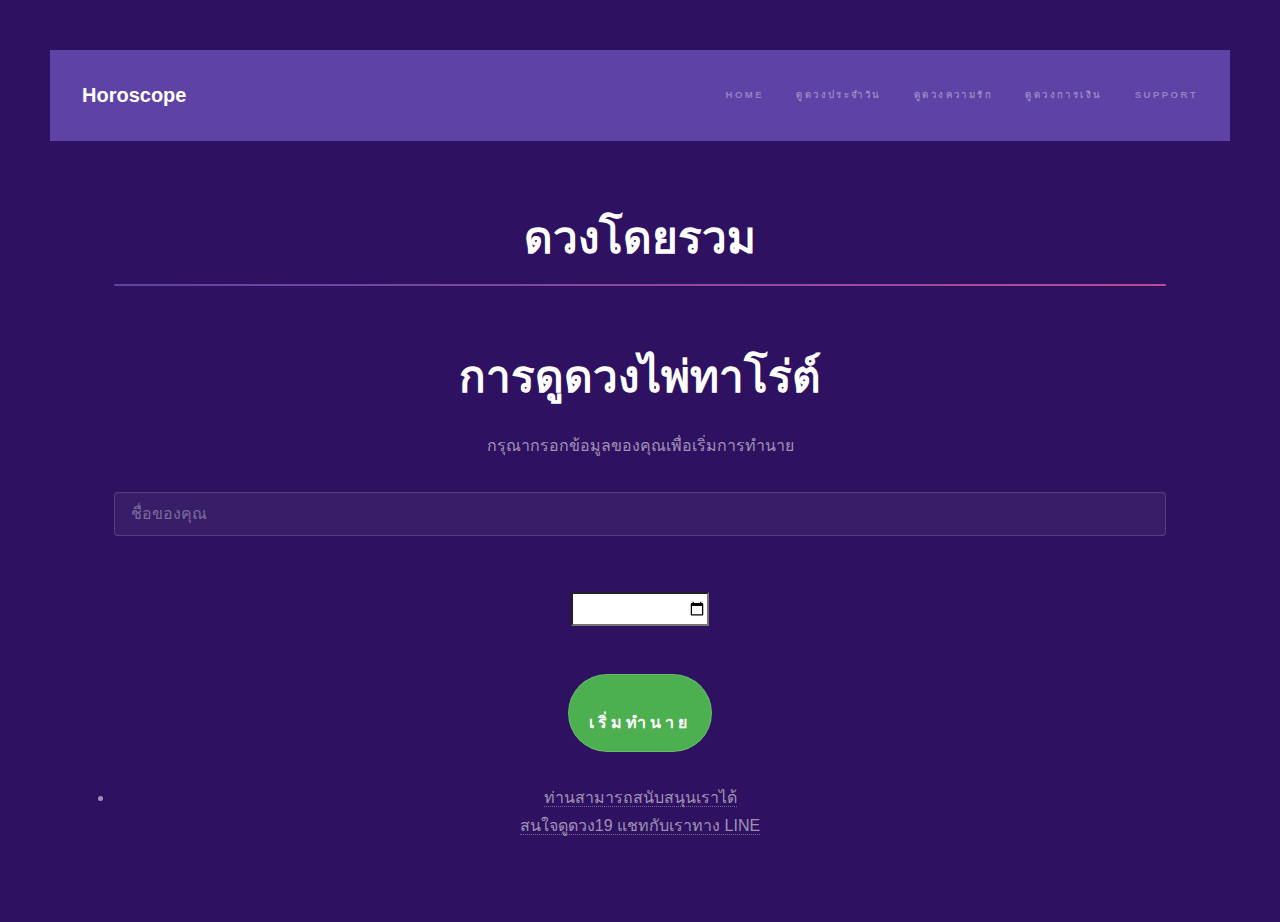
<file: 4.html>
<!DOCTYPE HTML>
<html lang="th">

<head>
		<title>Horoscope</title>
		<meta charset="utf-8" />
		<meta name="viewport" content="width=device-width, initial-scale=1, user-scalable=no" />
		<link rel="stylesheet" href="assets/css/main.css" />
		<noscript><link rel="stylesheet" href="assets/css/noscript.css" /></noscript>
	</head>
	<body class="is-preload">

		<!-- Header -->
			<header id="header">
				<a href="index.html" class="title">Horoscope</a>
				<nav>
					<ul>
						<li><a href="index.html">Home</a></li>
						<li><a href="1.html">ดูดวงประจำวัน</a></li>
						<li><a href="2.html">ดูดวงความรัก</a></li>
						<li><a href="3.html">ดูดวงการเงิน</a></li>
						<li><a href="elements.html">Support</a></li>
					</ul>
				</nav>
			</header>


			
		<!-- Wrapper -->
			<div id="wrapper">

				<!-- Main -->
					<section id="main" class="wrapper">
						<div class="inner">
							<h1 class="major">ดวงโดยรวม</h1>

							<!DOCTYPE html>
							<html lang="th">
							<head>
							  <meta charset="UTF-8">
							  <meta name="viewport" content="width=device-width, initial-scale=1.0">
							  <title>การดูดวงไพ่ทาโร่ต์</title>
							  <style>
								body {
								  font-family: Arial, sans-serif;
								  text-align: center;
								  padding: 50px;
								  background-color: #2e1160;
								}
								button {
								  padding: 10px 20px;
								  font-size: 16px;
								  background-color: #4CAF50;
								  color: rgb(238, 208, 208);
								  border: none;
								  cursor: pointer;
								  margin-top: 20px;
								}
								button:hover {
								  background-color: #45a049;
								}
							
								/* สไตล์ของ Modal */
								.modal {
								  display: none; /* เริ่มต้นไม่ให้แสดง */
								  position: fixed; /* อยู่ตำแหน่งคงที่ */
								  z-index: 1; /* ทำให้ Modal อยู่ด้านบนสุด */
								  left: 0;
								  top: 0;
								  width: 100%;
								  height: 100%;
								  background-color: rgba(0, 0, 0, 0.4); /* พื้นหลังมืด */
								  overflow: auto;
								  padding-top: 60px;
								}
							
								/* สไตล์ของ Modal Content */
								.modal-content {
								  background-color: #511c5e;
								  margin: 5% auto;
								  padding: 20px;
								  border: 1px solid #adbc5a;
								  width: 80%;
								  max-width: 500px;
								}
							
								/* ปุ่มปิด */
								.close {
								  color: #aaa;
								  float: right;
								  font-size: 28px;
								  font-weight: bold;
								}
							
								.close:hover,
								.close:focus {
								  color: black;
								  text-decoration: none;
								  cursor: pointer;
								}
							  </style>
							  
							</head>






<head>
  <meta charset="UTF-8">
  <meta name="viewport" content="width=device-width, initial-scale=1.0">
  <title>Horoscope</title>
  <style>
    body {
      font-family: Arial, sans-serif;
      text-align: center;
      padding: 50px;
      background-color: #2e1160;
    }
    button {
      padding: 10px 20px;
      font-size: 16px;
      background-color: #4CAF50;
      color: white;
      border: none;
      cursor: pointer;
      margin-top: 20px;
    }
    button:hover {
      background-color: #45a049;
    }

    /* Modal styles */
    .modal {
      display: none;
      position: fixed;
      z-index: 1;
      left: 0;
      top: 0;
      width: 100%;
      height: 100%;
      background-color: rgba(0, 0, 0, 0.4);
      overflow: auto;
      padding-top: 60px;
    }

    .modal-content {
      background-color: #511c5e;
      margin: 5% auto;
      padding: 20px;
      border: 1px solid #888;
      width: 80%;
      max-width: 500px;
    }

    .close {
      color: #aaa;
      float: right;
      font-size: 28px;
      font-weight: bold;
    }

    .close:hover,
    .close:focus {
      color: black;
      text-decoration: none;
      cursor: pointer;
    }

    .loading {
      display: none;
      font-size: 20px;
      color: rgb(216, 88, 150);
      margin-top: 20px;
    }
  </style>
</head>
<body>

  <h1>การดูดวงไพ่ทาโร่ต์</h1>
  <p>กรุณากรอกข้อมูลของคุณเพื่อเริ่มการทำนาย</p>

  <!-- Form to enter name and birthdate -->
  <form id="horoscopeForm">
    <input type="text" id="name" placeholder="ชื่อของคุณ" required><br><br>
    <input type="date" id="dob" required><br><br>
    <button type="button" onclick="startPrediction()">เริ่มทำนาย</button>
  </form>
<li><a href="elements.html">ท่านสามารถสนับสนุนเราได้</a></li>
	  <a href="https://line.me/ti/p/E2lMaNn-uL" target="_blank">สนใจดูดวง19 แชทกับเราทาง LINE</a>
  <!-- Loading message -->
  <div class="loading" id="loadingMessage">ตั้งจิตอธิษฐานให้มั่น กำลังทำนาย... โปรดรอสักครู่ </div>

  <!-- Modal for result -->
  <div id="myModal" class="modal">
    <div class="modal-content">
      <span class="close" onclick="closeModal()">&times;</span>
      <h2>ผลการดูดวง</h2>
      <p id="result"></p>
    </div>
  </div>

  <script>
    // Tarot card data
    const tarotCards = [
								"ไผ่แห่งการเปลี่ยนแปลง (Bamboo of Transformation)ความหมาย: ช่วงเวลาแห่งการเปลี่ยนแปลง ต้องเตรียมตัวให้พร้อมแนวทาง: ปรับตัวและยืดหยุ่นเพื่อรับมือกับสิ่งที่กำลังมา",
								"ไผ่แห่งความมั่งคั่ง (Bamboo of Wealth)ความหมาย: มีโอกาสด้านการเงิน ได้รับผลตอบแทนจากความพยายามแนวทาง: ควรวางแผนการใช้เงินให้รอบคอบ",
								"ไผ่แห่งอุปสรรค (Bamboo of Obstacles)ความหมาย: อาจเผชิญปัญหา หรือมีความล่าช้าในชีวิตแนวทาง: อดทนและใช้สติปัญญาในการแก้ไขปัญหา",
								"ไผ่แห่งความรัก (Bamboo of Love)ความหมาย: ความรักดี มีโอกาสพบคู่หรือความสัมพันธ์แข็งแรงขึ้นแนวทาง: เปิดใจและสื่อสารให้มากขึ้น",
								"ไผ่แห่งความสมดุล (Bamboo of Balance)ความหมาย: ต้องสร้างสมดุลระหว่างงาน ชีวิต และอารมณ์แนวทาง: ดูแลสุขภาพจิตและร่างกายให้ดี",
								"ไผ่แห่งความสำเร็จ (Bamboo of Victory)ความหมาย: ความสำเร็จใกล้เข้ามา หลังจากความพยายามแนวทาง: อย่ายอมแพ้ และตั้งเป้าหมายให้ชัดเจน",
								"ไผ่แห่งสันติสุข (Bamboo of Peace)ความหมาย: ช่วงเวลาสงบ ควรใช้โอกาสนี้พักผ่อนและดูแลตัวเองแนวทาง: หลีกเลี่ยงความขัดแย้ง และหาเวลาทำสมาธิ",
								"ผ่แห่งโชคชะตา (Bamboo of Destiny)ความหมาย: มีสิ่งใหม่ๆ เข้ามา ควรตัดสินใจให้ดีแนวทาง: เชื่อมั่นในตัวเอง และอย่ากลัวการเปลี่ยนแปลง",
								"ไผ่แห่งความหวัง (Bamboo of Hope)ความหมาย: มีโอกาสดีที่รออยู่ อย่าหมดกำลังใจแนวทาง: เดินหน้าต่อไป ความสำเร็จอยู่ไม่ไกล",
								"ไผ่แห่งความหวัง (Bamboo of Hope)ความหมาย: มีโอกาสดีที่รออยู่ อย่าหมดกำลังใจแนวทาง: เดินหน้าต่อไป ความสำเร็จอยู่ไม่ไกล",
								"ไผ่แห่งพลัง (Bamboo of Strength)ความหมาย: มีพลังและความมุ่งมั่นสูง เหมาะกับการริเริ่มสิ่งใหม่แนวทาง: ใช้ความมุ่งมั่นให้ถูกทาง ระวังความใจร้อน",
								" ไผ่แห่งโชคลาภ (Bamboo of Prosperity)ความหมาย: ดวงโดยรวมกำลังรุ่งเรือง มีโชคเข้ามา การเงินดี งานก้าวหน้าแนวทาง: ใช้โอกาสให้เต็มที่ แต่อย่าประมาทเรื่องการใช้จ่าย",
								];

    // Function to start the prediction
    function startPrediction() {
      // Show loading message
      document.getElementById('loadingMessage').style.display = 'block';

      // Simulate a delay before showing the result
      setTimeout(function() {
        // Hide loading message
        document.getElementById('loadingMessage').style.display = 'none';

        // Show random tarot card
        const randomCard = tarotCards[Math.floor(Math.random() * tarotCards.length)];
        document.getElementById('result').innerText = randomCard;

        // Show modal with result
        document.getElementById("myModal").style.display = "block";
      }, 9000); // Simulate a 2-second delay
    }

    // Function to close modal
    function closeModal() {
      document.getElementById("myModal").style.display = "none";
    }

    // Close modal when clicking outside the modal content
    window.onclick = function(event) {
      if (event.target == document.getElementById("myModal")) {
        closeModal();
      }
    }
  </script>

</body>
</html>
</file>
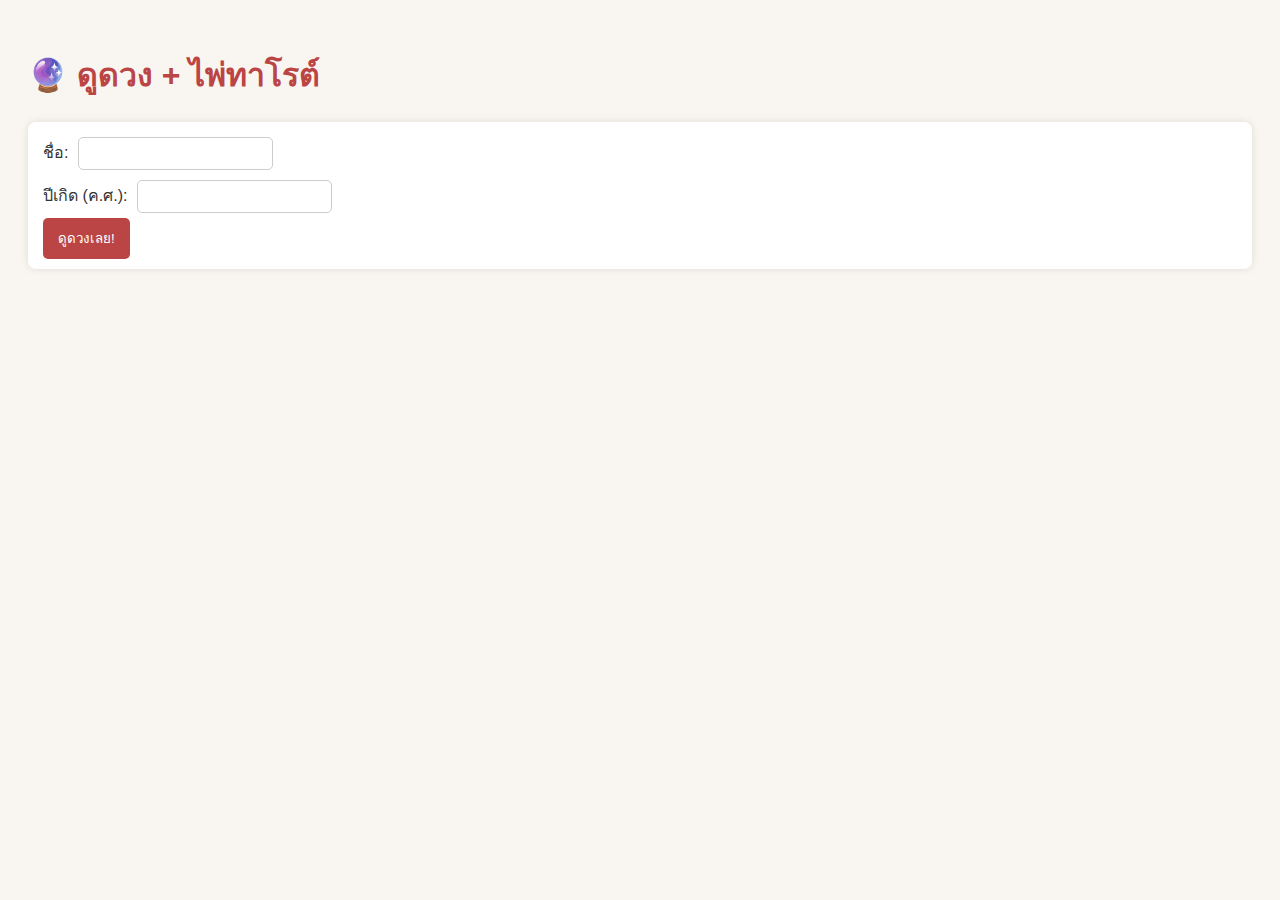
<file: 5.html>
<!DOCTYPE html>
<html lang="th">
<head>
  <meta charset="UTF-8">
  <title>ดูดวง + ไพ่ทาโรต์</title>
  <style>
    body { font-family: 'Prompt', sans-serif; background: #f9f5f0; color: #333; padding: 20px; }
    h1 { color: #b44; }
    .card { background: #fff; padding: 10px 15px; margin: 10px 0; border-radius: 8px; box-shadow: 0 0 8px rgba(0,0,0,0.1); }
    button { padding: 10px 15px; border: none; background: #b44; color: white; border-radius: 5px; cursor: pointer; }
    input { padding: 8px; margin: 5px; border-radius: 5px; border: 1px solid #ccc; }
  </style>
</head>
<body>
  <h1>🔮 ดูดวง + ไพ่ทาโรต์</h1>

  <div class="card">
    <label>ชื่อ: <input type="text" id="name" /></label><br>
    <label>ปีเกิด (ค.ศ.): <input type="number" id="birthYear" /></label><br>
    <button onclick="predictFate()">ดูดวงเลย!</button>
  </div>

  <div id="result" class="card" style="display:none"></div>
  <div id="tarot" class="card" style="display:none"></div>

  <script>
    const tarotCards = [
      { name: "The Fool", meaning: "การเริ่มต้นใหม่ ความกล้าหาญ ความไร้เดียงสา" },
      { name: "The Magician", meaning: "ความสามารถ การควบคุมพลัง ความมั่นใจ" },
      { name: "The High Priestess", meaning: "ความลับ ความรู้ลึก ความรู้ภายใน" },
      { name: "The Empress", meaning: "ความรัก ความอุดมสมบูรณ์ ความเป็นแม่" },
      { name: "The Emperor", meaning: "อำนาจ ระเบียบ ความมั่นคง" },
      { name: "The Hierophant", meaning: "ประเพณี การเรียนรู้ ความเชื่อ" },
      { name: "The Lovers", meaning: "ความรัก การเลือก ความสัมพันธ์" },
      { name: "The Chariot", meaning: "ชัยชนะ การควบคุม การเดินหน้า" },
      { name: "Strength", meaning: "ความเข้มแข็งภายใน ความอดทน" },
      { name: "The Hermit", meaning: "การค้นหาในใจตน ความโดดเดี่ยว" },
      { name: "Wheel of Fortune", meaning: "โชคชะตา การเปลี่ยนแปลง วัฏจักรชีวิต" },
      { name: "Justice", meaning: "ความยุติธรรม ความจริง ความสมดุล" },
      { name: "The Hanged Man", meaning: "การเสียสละ การรอคอย มุมมองใหม่" },
      { name: "Death", meaning: "การจบสิ้น การเปลี่ยนแปลง การเริ่มใหม่" },
      { name: "Temperance", meaning: "ความสมดุล การประนีประนอม" },
      { name: "The Devil", meaning: "การผูกมัด ตัณหา ความกลัว" },
      { name: "The Tower", meaning: "การพังทลาย ความไม่คาดคิด การเริ่มใหม่จากศูนย์" },
      { name: "The Star", meaning: "ความหวัง แรงบันดาลใจ การเยียวยา" },
      { name: "The Moon", meaning: "ความสับสน ความฝัน ความไม่แน่นอน" },
      { name: "The Sun", meaning: "ความสุข ความสำเร็จ การเปิดเผย" },
      { name: "Judgement", meaning: "การตัดสินใจครั้งใหญ่ การให้อภัย" },
      { name: "The World", meaning: "ความสมบูรณ์ ความสำเร็จขั้นสูงสุด" }
    ];

    function getFateByAge(age) {
      if (age < 13) return ["วัยเด็ก", "ยังอยู่ในโลกแห่งจินตนาการและการเรียนรู้"];
      if (age < 20) return ["วัยรุ่น", "มีเรื่องรัก ความฝัน และการค้นหาตัวตน"];
      if (age < 30) return ["วัยเริ่มต้นชีวิตจริง", "เจอทั้งโอกาสและบททดสอบใหญ่ในชีวิต"];
      if (age < 50) return ["วัยทำงาน", "เป็นช่วงสร้างเนื้อสร้างตัว เส้นทางอาจไม่ได้เรียบ"];
      return ["วัยหลังความสำเร็จ", "เข้าใจชีวิตมากขึ้น เตรียมส่งต่อสิ่งดี ๆ ให้ผู้อื่น"];
    }

    function predictFate() {
      const name = document.getElementById("name").value;
      const birthYear = parseInt(document.getElementById("birthYear").value);
      const year = new Date().getFullYear();
      const age = year - birthYear;

      if (!name || !birthYear || age < 0 || age > 120) {
        alert("กรุณากรอกชื่อและปีเกิดให้ถูกต้อง");
        return;
      }

      const [lifeStage, lifeMeaning] = getFateByAge(age);

      document.getElementById("result").innerHTML = `
        <h3>สวัสดีคุณ ${name} ✨</h3>
        <p>คุณอายุ <strong>${age} ปี</strong> อยู่ในช่วง <strong>${lifeStage}</strong></p>
        <p><em>${lifeMeaning}</em></p>
        <p>อนาคตของคุณขึ้นอยู่กับความกล้าหาญและความตั้งใจ</p>
      `;
      document.getElementById("result").style.display = 'block';

      // สุ่มไพ่ 3 ใบ
      const picked = tarotCards.sort(() => 0.5 - Math.random()).slice(0, 3);
      let tarotHTML = '<h3>🃏 ไพ่ทาโรต์ของคุณ</h3>';
      picked.forEach((card, i) => {
        tarotHTML += `<p><strong>ใบที่ ${i + 1}: ${card.name}</strong> — ${card.meaning}</p>`;
      });
      document.getElementById("tarot").innerHTML = tarotHTML;
      document.getElementById("tarot").style.display = 'block';
    }
  </script>
</body>
</html>
</file>
<file: assets/css/noscript.css>
/*
	Hyperspace by HTML5 UP
	html5up.net | @ajlkn
	Free for personal and commercial use under the CCA 3.0 license (html5up.net/license)
*/

/* Spotlights */

	.spotlights > section > .image:before {
		opacity: 0 !important;
	}

	.spotlights > section > .content > .inner {
		-moz-transform: none !important;
		-webkit-transform: none !important;
		-ms-transform: none !important;
		transform: none !important;
		opacity: 1 !important;
	}

/* Wrapper */

	.wrapper > .inner {
		opacity: 1 !important;
		-moz-transform: none !important;
		-webkit-transform: none !important;
		-ms-transform: none !important;
		transform: none !important;
	}

/* Sidebar */

	#sidebar > .inner {
		opacity: 1 !important;
	}

	#sidebar nav > ul > li {
		-moz-transform: none !important;
		-webkit-transform: none !important;
		-ms-transform: none !important;
		transform: none !important;
		opacity: 1 !important;
	}
</file>
<file: assets/css/main.css>
@import url(fontawesome-all.min.css);

/*
	Hyperspace by HTML5 UP
	html5up.net | @ajlkn
	Free for personal and commercial use under the CCA 3.0 license (html5up.net/license)
*/

html, body, div, span, applet, object,
iframe, h1, h2, h3, h4, h5, h6, p, blockquote,
pre, a, abbr, acronym, address, big, cite,
code, del, dfn, em, img, ins, kbd, q, s, samp,
small, strike, strong, sub, sup, tt, var, b,
u, i, center, dl, dt, dd, ol, ul, li, fieldset,
form, label, legend, table, caption, tbody,
tfoot, thead, tr, th, td, article, aside,
canvas, details, embed, figure, figcaption,
footer, header, hgroup, menu, nav, output, ruby,
section, summary, time, mark, audio, video {
	margin: 0;
	padding: 0;
	border: 0;
	font-size: 100%;
	font: inherit;
	vertical-align: baseline;}

article, aside, details, figcaption, figure,
footer, header, hgroup, menu, nav, section {
	display: block;}

body {
	line-height: 1;
}

ol, ul {
	list-style: none;
}

blockquote, q {
	quotes: none;
}

	blockquote:before, blockquote:after, q:before, q:after {
		content: '';
		content: none;
	}

table {
	border-collapse: collapse;
	border-spacing: 0;
}

body {
	-webkit-text-size-adjust: none;
}

mark {
	background-color: transparent;
	color: inherit;
}

input::-moz-focus-inner {
	border: 0;
	padding: 0;
}

input, select, textarea {
	-moz-appearance: none;
	-webkit-appearance: none;
	-ms-appearance: none;
	appearance: none;
}

/* Basic */

	@-ms-viewport {
		width: device-width;
	}

	body {
		-ms-overflow-style: scrollbar;
	}

	@media screen and (max-width: 480px) {

		html, body {
			min-width: 320px;
		}

	}

	html {
		box-sizing: border-box;
	}

	*, *:before, *:after {
		box-sizing: inherit;
	}

	body {
		background: #312450;
	}

		body.is-preload *, body.is-preload *:before, body.is-preload *:after {
			-moz-animation: none !important;
			-webkit-animation: none !important;
			-ms-animation: none !important;
			animation: none !important;
			-moz-transition: none !important;
			-webkit-transition: none !important;
			-ms-transition: none !important;
			transition: none !important;
		}

/* Type */

	body, input, select, textarea {
		color: rgba(255, 255, 255, 0.55);
		font-family: Arial, Helvetica, sans-serif;
		font-size: 16.5pt;
		font-weight: normal;
		line-height: 1.75;
	}

		@media screen and (max-width: 1680px) {

			body, input, select, textarea {
				font-size: 13pt;
			}

		}

		@media screen and (max-width: 1280px) {

			body, input, select, textarea {
				font-size: 12pt;
			}

		}

		@media screen and (max-width: 360px) {

			body, input, select, textarea {
				font-size: 11pt;
			}

		}

	a {
		-moz-transition: color 0.2s ease, border-bottom-color 0.2s ease;
		-webkit-transition: color 0.2s ease, border-bottom-color 0.2s ease;
		-ms-transition: color 0.2s ease, border-bottom-color 0.2s ease;
		transition: color 0.2s ease, border-bottom-color 0.2s ease;
		border-bottom: dotted 1px rgba(255, 255, 255, 0.35);
		color: inherit;
		text-decoration: none;
	}

		a:hover {
			border-bottom-color: transparent;
			color: #ffffff;
		}

	strong, b {
		color: #ffffff;
		font-weight: bold;
	}

	em, i {
		font-style: italic;
	}

	p {
		margin: 0 0 2em 0;
	}

	h1, h2, h3, h4, h5, h6 {
		color: #ffffff;
		font-weight: bold;
		line-height: 1.5;
		margin: 0 0 0.5em 0;
	}

		h1 a, h2 a, h3 a, h4 a, h5 a, h6 a {
			color: inherit;
			text-decoration: none;
		}

	h1 {
		font-size: 2.75em;
	}

		h1.major {
			margin: 0 0 1.3em 0;
			position: relative;
			padding-bottom: 0.35em;
		}

			h1.major:after {
				background-image: -moz-linear-gradient(to right, #5e42a6, #b74e91);
				background-image: -webkit-linear-gradient(to right, #5e42a6, #b74e91);
				background-image: -ms-linear-gradient(to right, #5e42a6, #b74e91);
				background-image: linear-gradient(to right, #5e42a6, #b74e91);
				-moz-transition: max-width 0.2s ease;
				-webkit-transition: max-width 0.2s ease;
				-ms-transition: max-width 0.2s ease;
				transition: max-width 0.2s ease;
				border-radius: 0.2em;
				bottom: 0;
				content: '';
				height: 0.05em;
				position: absolute;
				right: 0;
				width: 100%;
			}

	h2 {
		font-size: 1.75em;
	}

	h3 {
		font-size: 1.1em;
	}

	h4 {
		font-size: 1em;
	}

	h5 {
		font-size: 0.8em;
	}

	h6 {
		font-size: 0.6em;
	}

	@media screen and (max-width: 736px) {

		h1 {
			font-size: 2em;
		}

		h2 {
			font-size: 1.25em;
		}

		h3 {
			font-size: 1em;
		}

		h4 {
			font-size: 0.8em;
		}

		h5 {
			font-size: 0.6em;
		}

		h6 {
			font-size: 0.6em;
		}

	}

	sub {
		font-size: 0.8em;
		position: relative;
		top: 0.5em;
	}

	sup {
		font-size: 0.8em;
		position: relative;
		top: -0.5em;
	}

	blockquote {
		border-left: solid 4px rgba(255, 255, 255, 0.15);
		font-style: italic;
		margin: 0 0 2em 0;
		padding: 0.5em 0 0.5em 2em;
	}

	code {
		background: rgba(255, 255, 255, 0.05);
		border-radius: 0.25em;
		border: solid 1px rgba(255, 255, 255, 0.15);
		font-family: "Courier New", monospace;
		font-size: 0.9em;
		margin: 0 0.25em;
		padding: 0.25em 0.65em;
	}

	pre {
		-webkit-overflow-scrolling: touch;
		font-family: "Courier New", monospace;
		font-size: 0.9em;
		margin: 0 0 2em 0;
	}

		pre code {
			display: block;
			line-height: 1.75em;
			padding: 1em 1.5em;
			overflow-x: auto;
		}

	hr {
		border: 0;
		border-bottom: solid 1px rgba(255, 255, 255, 0.15);
		margin: 2em 0;
	}

		hr.major {
			margin: 3em 0;
		}

	.align-left {
		text-align: left;
	}

	.align-center {
		text-align: center;
	}

	.align-right {
		text-align: right;
	}

/* Row */

	.row {
		display: flex;
		flex-wrap: wrap;
		box-sizing: border-box;
		align-items: stretch;
	}

		.row > * {
			box-sizing: border-box;
		}

		.row.gtr-uniform > * > :last-child {
			margin-bottom: 0;
		}

		.row.aln-left {
			justify-content: flex-start;
		}

		.row.aln-center {
			justify-content: center;
		}

		.row.aln-right {
			justify-content: flex-end;
		}

		.row.aln-top {
			align-items: flex-start;
		}

		.row.aln-middle {
			align-items: center;
		}

		.row.aln-bottom {
			align-items: flex-end;
		}

		.row > .imp {
			order: -1;
		}

		.row > .col-1 {
			width: 8.33333%;
		}

		.row > .off-1 {
			margin-left: 8.33333%;
		}

		.row > .col-2 {
			width: 16.66667%;
		}

		.row > .off-2 {
			margin-left: 16.66667%;
		}

		.row > .col-3 {
			width: 25%;
		}

		.row > .off-3 {
			margin-left: 25%;
		}

		.row > .col-4 {
			width: 33.33333%;
		}

		.row > .off-4 {
			margin-left: 33.33333%;
		}

		.row > .col-5 {
			width: 41.66667%;
		}

		.row > .off-5 {
			margin-left: 41.66667%;
		}

		.row > .col-6 {
			width: 50%;
		}

		.row > .off-6 {
			margin-left: 50%;
		}

		.row > .col-7 {
			width: 58.33333%;
		}

		.row > .off-7 {
			margin-left: 58.33333%;
		}

		.row > .col-8 {
			width: 66.66667%;
		}

		.row > .off-8 {
			margin-left: 66.66667%;
		}

		.row > .col-9 {
			width: 75%;
		}

		.row > .off-9 {
			margin-left: 75%;
		}

		.row > .col-10 {
			width: 83.33333%;
		}

		.row > .off-10 {
			margin-left: 83.33333%;
		}

		.row > .col-11 {
			width: 91.66667%;
		}

		.row > .off-11 {
			margin-left: 91.66667%;
		}

		.row > .col-12 {
			width: 100%;
		}

		.row > .off-12 {
			margin-left: 100%;
		}

		.row.gtr-0 {
			margin-top: 0;
			margin-left: 0em;
		}

			.row.gtr-0 > * {
				padding: 0 0 0 0em;
			}

			.row.gtr-0.gtr-uniform {
				margin-top: 0em;
			}

				.row.gtr-0.gtr-uniform > * {
					padding-top: 0em;
				}

		.row.gtr-25 {
			margin-top: 0;
			margin-left: -0.375em;
		}

			.row.gtr-25 > * {
				padding: 0 0 0 0.375em;
			}

			.row.gtr-25.gtr-uniform {
				margin-top: -0.375em;
			}

				.row.gtr-25.gtr-uniform > * {
					padding-top: 0.375em;
				}

		.row.gtr-50 {
			margin-top: 0;
			margin-left: -0.75em;
		}

			.row.gtr-50 > * {
				padding: 0 0 0 0.75em;
			}

			.row.gtr-50.gtr-uniform {
				margin-top: -0.75em;
			}

				.row.gtr-50.gtr-uniform > * {
					padding-top: 0.75em;
				}

		.row {
			margin-top: 0;
			margin-left: -1.5em;
		}

			.row > * {
				padding: 0 0 0 1.5em;
			}

			.row.gtr-uniform {
				margin-top: -1.5em;
			}

				.row.gtr-uniform > * {
					padding-top: 1.5em;
				}

		.row.gtr-150 {
			margin-top: 0;
			margin-left: -2.25em;
		}

			.row.gtr-150 > * {
				padding: 0 0 0 2.25em;
			}

			.row.gtr-150.gtr-uniform {
				margin-top: -2.25em;
			}

				.row.gtr-150.gtr-uniform > * {
					padding-top: 2.25em;
				}

		.row.gtr-200 {
			margin-top: 0;
			margin-left: -3em;
		}

			.row.gtr-200 > * {
				padding: 0 0 0 3em;
			}

			.row.gtr-200.gtr-uniform {
				margin-top: -3em;
			}

				.row.gtr-200.gtr-uniform > * {
					padding-top: 3em;
				}

		@media screen and (max-width: 1680px) {

			.row {
				display: flex;
				flex-wrap: wrap;
				box-sizing: border-box;
				align-items: stretch;
			}

				.row > * {
					box-sizing: border-box;
				}

				.row.gtr-uniform > * > :last-child {
					margin-bottom: 0;
				}

				.row.aln-left {
					justify-content: flex-start;
				}

				.row.aln-center {
					justify-content: center;
				}

				.row.aln-right {
					justify-content: flex-end;
				}

				.row.aln-top {
					align-items: flex-start;
				}

				.row.aln-middle {
					align-items: center;
				}

				.row.aln-bottom {
					align-items: flex-end;
				}

				.row > .imp-xlarge {
					order: -1;
				}

				.row > .col-1-xlarge {
					width: 8.33333%;
				}

				.row > .off-1-xlarge {
					margin-left: 8.33333%;
				}

				.row > .col-2-xlarge {
					width: 16.66667%;
				}

				.row > .off-2-xlarge {
					margin-left: 16.66667%;
				}

				.row > .col-3-xlarge {
					width: 25%;
				}

				.row > .off-3-xlarge {
					margin-left: 25%;
				}

				.row > .col-4-xlarge {
					width: 33.33333%;
				}

				.row > .off-4-xlarge {
					margin-left: 33.33333%;
				}

				.row > .col-5-xlarge {
					width: 41.66667%;
				}

				.row > .off-5-xlarge {
					margin-left: 41.66667%;
				}

				.row > .col-6-xlarge {
					width: 50%;
				}

				.row > .off-6-xlarge {
					margin-left: 50%;
				}

				.row > .col-7-xlarge {
					width: 58.33333%;
				}

				.row > .off-7-xlarge {
					margin-left: 58.33333%;
				}

				.row > .col-8-xlarge {
					width: 66.66667%;
				}

				.row > .off-8-xlarge {
					margin-left: 66.66667%;
				}

				.row > .col-9-xlarge {
					width: 75%;
				}

				.row > .off-9-xlarge {
					margin-left: 75%;
				}

				.row > .col-10-xlarge {
					width: 83.33333%;
				}

				.row > .off-10-xlarge {
					margin-left: 83.33333%;
				}

				.row > .col-11-xlarge {
					width: 91.66667%;
				}

				.row > .off-11-xlarge {
					margin-left: 91.66667%;
				}

				.row > .col-12-xlarge {
					width: 100%;
				}

				.row > .off-12-xlarge {
					margin-left: 100%;
				}

				.row.gtr-0 {
					margin-top: 0;
					margin-left: 0em;
				}

					.row.gtr-0 > * {
						padding: 0 0 0 0em;
					}

					.row.gtr-0.gtr-uniform {
						margin-top: 0em;
					}

						.row.gtr-0.gtr-uniform > * {
							padding-top: 0em;
						}

				.row.gtr-25 {
					margin-top: 0;
					margin-left: -0.375em;
				}

					.row.gtr-25 > * {
						padding: 0 0 0 0.375em;
					}

					.row.gtr-25.gtr-uniform {
						margin-top: -0.375em;
					}

						.row.gtr-25.gtr-uniform > * {
							padding-top: 0.375em;
						}

				.row.gtr-50 {
					margin-top: 0;
					margin-left: -0.75em;
				}

					.row.gtr-50 > * {
						padding: 0 0 0 0.75em;
					}

					.row.gtr-50.gtr-uniform {
						margin-top: -0.75em;
					}

						.row.gtr-50.gtr-uniform > * {
							padding-top: 0.75em;
						}

				.row {
					margin-top: 0;
					margin-left: -1.5em;
				}

					.row > * {
						padding: 0 0 0 1.5em;
					}

					.row.gtr-uniform {
						margin-top: -1.5em;
					}

						.row.gtr-uniform > * {
							padding-top: 1.5em;
						}

				.row.gtr-150 {
					margin-top: 0;
					margin-left: -2.25em;
				}

					.row.gtr-150 > * {
						padding: 0 0 0 2.25em;
					}

					.row.gtr-150.gtr-uniform {
						margin-top: -2.25em;
					}

						.row.gtr-150.gtr-uniform > * {
							padding-top: 2.25em;
						}

				.row.gtr-200 {
					margin-top: 0;
					margin-left: -3em;
				}

					.row.gtr-200 > * {
						padding: 0 0 0 3em;
					}

					.row.gtr-200.gtr-uniform {
						margin-top: -3em;
					}

						.row.gtr-200.gtr-uniform > * {
							padding-top: 3em;
						}

		}

		@media screen and (max-width: 1280px) {

			.row {
				display: flex;
				flex-wrap: wrap;
				box-sizing: border-box;
				align-items: stretch;
			}

				.row > * {
					box-sizing: border-box;
				}

				.row.gtr-uniform > * > :last-child {
					margin-bottom: 0;
				}

				.row.aln-left {
					justify-content: flex-start;
				}

				.row.aln-center {
					justify-content: center;
				}

				.row.aln-right {
					justify-content: flex-end;
				}

				.row.aln-top {
					align-items: flex-start;
				}

				.row.aln-middle {
					align-items: center;
				}

				.row.aln-bottom {
					align-items: flex-end;
				}

				.row > .imp-large {
					order: -1;
				}

				.row > .col-1-large {
					width: 8.33333%;
				}

				.row > .off-1-large {
					margin-left: 8.33333%;
				}

				.row > .col-2-large {
					width: 16.66667%;
				}

				.row > .off-2-large {
					margin-left: 16.66667%;
				}

				.row > .col-3-large {
					width: 25%;
				}

				.row > .off-3-large {
					margin-left: 25%;
				}

				.row > .col-4-large {
					width: 33.33333%;
				}

				.row > .off-4-large {
					margin-left: 33.33333%;
				}

				.row > .col-5-large {
					width: 41.66667%;
				}

				.row > .off-5-large {
					margin-left: 41.66667%;
				}

				.row > .col-6-large {
					width: 50%;
				}

				.row > .off-6-large {
					margin-left: 50%;
				}

				.row > .col-7-large {
					width: 58.33333%;
				}

				.row > .off-7-large {
					margin-left: 58.33333%;
				}

				.row > .col-8-large {
					width: 66.66667%;
				}

				.row > .off-8-large {
					margin-left: 66.66667%;
				}

				.row > .col-9-large {
					width: 75%;
				}

				.row > .off-9-large {
					margin-left: 75%;
				}

				.row > .col-10-large {
					width: 83.33333%;
				}

				.row > .off-10-large {
					margin-left: 83.33333%;
				}

				.row > .col-11-large {
					width: 91.66667%;
				}

				.row > .off-11-large {
					margin-left: 91.66667%;
				}

				.row > .col-12-large {
					width: 100%;
				}

				.row > .off-12-large {
					margin-left: 100%;
				}

				.row.gtr-0 {
					margin-top: 0;
					margin-left: 0em;
				}

					.row.gtr-0 > * {
						padding: 0 0 0 0em;
					}

					.row.gtr-0.gtr-uniform {
						margin-top: 0em;
					}

						.row.gtr-0.gtr-uniform > * {
							padding-top: 0em;
						}

				.row.gtr-25 {
					margin-top: 0;
					margin-left: -0.375em;
				}

					.row.gtr-25 > * {
						padding: 0 0 0 0.375em;
					}

					.row.gtr-25.gtr-uniform {
						margin-top: -0.375em;
					}

						.row.gtr-25.gtr-uniform > * {
							padding-top: 0.375em;
						}

				.row.gtr-50 {
					margin-top: 0;
					margin-left: -0.75em;
				}

					.row.gtr-50 > * {
						padding: 0 0 0 0.75em;
					}

					.row.gtr-50.gtr-uniform {
						margin-top: -0.75em;
					}

						.row.gtr-50.gtr-uniform > * {
							padding-top: 0.75em;
						}

				.row {
					margin-top: 0;
					margin-left: -1.5em;
				}

					.row > * {
						padding: 0 0 0 1.5em;
					}

					.row.gtr-uniform {
						margin-top: -1.5em;
					}

						.row.gtr-uniform > * {
							padding-top: 1.5em;
						}

				.row.gtr-150 {
					margin-top: 0;
					margin-left: -2.25em;
				}

					.row.gtr-150 > * {
						padding: 0 0 0 2.25em;
					}

					.row.gtr-150.gtr-uniform {
						margin-top: -2.25em;
					}

						.row.gtr-150.gtr-uniform > * {
							padding-top: 2.25em;
						}

				.row.gtr-200 {
					margin-top: 0;
					margin-left: -3em;
				}

					.row.gtr-200 > * {
						padding: 0 0 0 3em;
					}

					.row.gtr-200.gtr-uniform {
						margin-top: -3em;
					}

						.row.gtr-200.gtr-uniform > * {
							padding-top: 3em;
						}

		}

		@media screen and (max-width: 980px) {

			.row {
				display: flex;
				flex-wrap: wrap;
				box-sizing: border-box;
				align-items: stretch;
			}

				.row > * {
					box-sizing: border-box;
				}

				.row.gtr-uniform > * > :last-child {
					margin-bottom: 0;
				}

				.row.aln-left {
					justify-content: flex-start;
				}

				.row.aln-center {
					justify-content: center;
				}

				.row.aln-right {
					justify-content: flex-end;
				}

				.row.aln-top {
					align-items: flex-start;
				}

				.row.aln-middle {
					align-items: center;
				}

				.row.aln-bottom {
					align-items: flex-end;
				}

				.row > .imp-medium {
					order: -1;
				}

				.row > .col-1-medium {
					width: 8.33333%;
				}

				.row > .off-1-medium {
					margin-left: 8.33333%;
				}

				.row > .col-2-medium {
					width: 16.66667%;
				}

				.row > .off-2-medium {
					margin-left: 16.66667%;
				}

				.row > .col-3-medium {
					width: 25%;
				}

				.row > .off-3-medium {
					margin-left: 25%;
				}

				.row > .col-4-medium {
					width: 33.33333%;
				}

				.row > .off-4-medium {
					margin-left: 33.33333%;
				}

				.row > .col-5-medium {
					width: 41.66667%;
				}

				.row > .off-5-medium {
					margin-left: 41.66667%;
				}

				.row > .col-6-medium {
					width: 50%;
				}

				.row > .off-6-medium {
					margin-left: 50%;
				}

				.row > .col-7-medium {
					width: 58.33333%;
				}

				.row > .off-7-medium {
					margin-left: 58.33333%;
				}

				.row > .col-8-medium {
					width: 66.66667%;
				}

				.row > .off-8-medium {
					margin-left: 66.66667%;
				}

				.row > .col-9-medium {
					width: 75%;
				}

				.row > .off-9-medium {
					margin-left: 75%;
				}

				.row > .col-10-medium {
					width: 83.33333%;
				}

				.row > .off-10-medium {
					margin-left: 83.33333%;
				}

				.row > .col-11-medium {
					width: 91.66667%;
				}

				.row > .off-11-medium {
					margin-left: 91.66667%;
				}

				.row > .col-12-medium {
					width: 100%;
				}

				.row > .off-12-medium {
					margin-left: 100%;
				}

				.row.gtr-0 {
					margin-top: 0;
					margin-left: 0em;
				}

					.row.gtr-0 > * {
						padding: 0 0 0 0em;
					}

					.row.gtr-0.gtr-uniform {
						margin-top: 0em;
					}

						.row.gtr-0.gtr-uniform > * {
							padding-top: 0em;
						}

				.row.gtr-25 {
					margin-top: 0;
					margin-left: -0.375em;
				}

					.row.gtr-25 > * {
						padding: 0 0 0 0.375em;
					}

					.row.gtr-25.gtr-uniform {
						margin-top: -0.375em;
					}

						.row.gtr-25.gtr-uniform > * {
							padding-top: 0.375em;
						}

				.row.gtr-50 {
					margin-top: 0;
					margin-left: -0.75em;
				}

					.row.gtr-50 > * {
						padding: 0 0 0 0.75em;
					}

					.row.gtr-50.gtr-uniform {
						margin-top: -0.75em;
					}

						.row.gtr-50.gtr-uniform > * {
							padding-top: 0.75em;
						}

				.row {
					margin-top: 0;
					margin-left: -1.5em;
				}

					.row > * {
						padding: 0 0 0 1.5em;
					}

					.row.gtr-uniform {
						margin-top: -1.5em;
					}

						.row.gtr-uniform > * {
							padding-top: 1.5em;
						}

				.row.gtr-150 {
					margin-top: 0;
					margin-left: -2.25em;
				}

					.row.gtr-150 > * {
						padding: 0 0 0 2.25em;
					}

					.row.gtr-150.gtr-uniform {
						margin-top: -2.25em;
					}

						.row.gtr-150.gtr-uniform > * {
							padding-top: 2.25em;
						}

				.row.gtr-200 {
					margin-top: 0;
					margin-left: -3em;
				}

					.row.gtr-200 > * {
						padding: 0 0 0 3em;
					}

					.row.gtr-200.gtr-uniform {
						margin-top: -3em;
					}

						.row.gtr-200.gtr-uniform > * {
							padding-top: 3em;
						}

		}

		@media screen and (max-width: 736px) {

			.row {
				display: flex;
				flex-wrap: wrap;
				box-sizing: border-box;
				align-items: stretch;
			}

				.row > * {
					box-sizing: border-box;
				}

				.row.gtr-uniform > * > :last-child {
					margin-bottom: 0;
				}

				.row.aln-left {
					justify-content: flex-start;
				}

				.row.aln-center {
					justify-content: center;
				}

				.row.aln-right {
					justify-content: flex-end;
				}

				.row.aln-top {
					align-items: flex-start;
				}

				.row.aln-middle {
					align-items: center;
				}

				.row.aln-bottom {
					align-items: flex-end;
				}

				.row > .imp-small {
					order: -1;
				}

				.row > .col-1-small {
					width: 8.33333%;
				}

				.row > .off-1-small {
					margin-left: 8.33333%;
				}

				.row > .col-2-small {
					width: 16.66667%;
				}

				.row > .off-2-small {
					margin-left: 16.66667%;
				}

				.row > .col-3-small {
					width: 25%;
				}

				.row > .off-3-small {
					margin-left: 25%;
				}

				.row > .col-4-small {
					width: 33.33333%;
				}

				.row > .off-4-small {
					margin-left: 33.33333%;
				}

				.row > .col-5-small {
					width: 41.66667%;
				}

				.row > .off-5-small {
					margin-left: 41.66667%;
				}

				.row > .col-6-small {
					width: 50%;
				}

				.row > .off-6-small {
					margin-left: 50%;
				}

				.row > .col-7-small {
					width: 58.33333%;
				}

				.row > .off-7-small {
					margin-left: 58.33333%;
				}

				.row > .col-8-small {
					width: 66.66667%;
				}

				.row > .off-8-small {
					margin-left: 66.66667%;
				}

				.row > .col-9-small {
					width: 75%;
				}

				.row > .off-9-small {
					margin-left: 75%;
				}

				.row > .col-10-small {
					width: 83.33333%;
				}

				.row > .off-10-small {
					margin-left: 83.33333%;
				}

				.row > .col-11-small {
					width: 91.66667%;
				}

				.row > .off-11-small {
					margin-left: 91.66667%;
				}

				.row > .col-12-small {
					width: 100%;
				}

				.row > .off-12-small {
					margin-left: 100%;
				}

				.row.gtr-0 {
					margin-top: 0;
					margin-left: 0em;
				}

					.row.gtr-0 > * {
						padding: 0 0 0 0em;
					}

					.row.gtr-0.gtr-uniform {
						margin-top: 0em;
					}

						.row.gtr-0.gtr-uniform > * {
							padding-top: 0em;
						}

				.row.gtr-25 {
					margin-top: 0;
					margin-left: -0.375em;
				}

					.row.gtr-25 > * {
						padding: 0 0 0 0.375em;
					}

					.row.gtr-25.gtr-uniform {
						margin-top: -0.375em;
					}

						.row.gtr-25.gtr-uniform > * {
							padding-top: 0.375em;
						}

				.row.gtr-50 {
					margin-top: 0;
					margin-left: -0.75em;
				}

					.row.gtr-50 > * {
						padding: 0 0 0 0.75em;
					}

					.row.gtr-50.gtr-uniform {
						margin-top: -0.75em;
					}

						.row.gtr-50.gtr-uniform > * {
							padding-top: 0.75em;
						}

				.row {
					margin-top: 0;
					margin-left: -1.5em;
				}

					.row > * {
						padding: 0 0 0 1.5em;
					}

					.row.gtr-uniform {
						margin-top: -1.5em;
					}

						.row.gtr-uniform > * {
							padding-top: 1.5em;
						}

				.row.gtr-150 {
					margin-top: 0;
					margin-left: -2.25em;
				}

					.row.gtr-150 > * {
						padding: 0 0 0 2.25em;
					}

					.row.gtr-150.gtr-uniform {
						margin-top: -2.25em;
					}

						.row.gtr-150.gtr-uniform > * {
							padding-top: 2.25em;
						}

				.row.gtr-200 {
					margin-top: 0;
					margin-left: -3em;
				}

					.row.gtr-200 > * {
						padding: 0 0 0 3em;
					}

					.row.gtr-200.gtr-uniform {
						margin-top: -3em;
					}

						.row.gtr-200.gtr-uniform > * {
							padding-top: 3em;
						}

		}

		@media screen and (max-width: 480px) {

			.row {
				display: flex;
				flex-wrap: wrap;
				box-sizing: border-box;
				align-items: stretch;
			}

				.row > * {
					box-sizing: border-box;
				}

				.row.gtr-uniform > * > :last-child {
					margin-bottom: 0;
				}

				.row.aln-left {
					justify-content: flex-start;
				}

				.row.aln-center {
					justify-content: center;
				}

				.row.aln-right {
					justify-content: flex-end;
				}

				.row.aln-top {
					align-items: flex-start;
				}

				.row.aln-middle {
					align-items: center;
				}

				.row.aln-bottom {
					align-items: flex-end;
				}

				.row > .imp-xsmall {
					order: -1;
				}

				.row > .col-1-xsmall {
					width: 8.33333%;
				}

				.row > .off-1-xsmall {
					margin-left: 8.33333%;
				}

				.row > .col-2-xsmall {
					width: 16.66667%;
				}

				.row > .off-2-xsmall {
					margin-left: 16.66667%;
				}

				.row > .col-3-xsmall {
					width: 25%;
				}

				.row > .off-3-xsmall {
					margin-left: 25%;
				}

				.row > .col-4-xsmall {
					width: 33.33333%;
				}

				.row > .off-4-xsmall {
					margin-left: 33.33333%;
				}

				.row > .col-5-xsmall {
					width: 41.66667%;
				}

				.row > .off-5-xsmall {
					margin-left: 41.66667%;
				}

				.row > .col-6-xsmall {
					width: 50%;
				}

				.row > .off-6-xsmall {
					margin-left: 50%;
				}

				.row > .col-7-xsmall {
					width: 58.33333%;
				}

				.row > .off-7-xsmall {
					margin-left: 58.33333%;
				}

				.row > .col-8-xsmall {
					width: 66.66667%;
				}

				.row > .off-8-xsmall {
					margin-left: 66.66667%;
				}

				.row > .col-9-xsmall {
					width: 75%;
				}

				.row > .off-9-xsmall {
					margin-left: 75%;
				}

				.row > .col-10-xsmall {
					width: 83.33333%;
				}

				.row > .off-10-xsmall {
					margin-left: 83.33333%;
				}

				.row > .col-11-xsmall {
					width: 91.66667%;
				}

				.row > .off-11-xsmall {
					margin-left: 91.66667%;
				}

				.row > .col-12-xsmall {
					width: 100%;
				}

				.row > .off-12-xsmall {
					margin-left: 100%;
				}

				.row.gtr-0 {
					margin-top: 0;
					margin-left: 0em;
				}

					.row.gtr-0 > * {
						padding: 0 0 0 0em;
					}

					.row.gtr-0.gtr-uniform {
						margin-top: 0em;
					}

						.row.gtr-0.gtr-uniform > * {
							padding-top: 0em;
						}

				.row.gtr-25 {
					margin-top: 0;
					margin-left: -0.375em;
				}

					.row.gtr-25 > * {
						padding: 0 0 0 0.375em;
					}

					.row.gtr-25.gtr-uniform {
						margin-top: -0.375em;
					}

						.row.gtr-25.gtr-uniform > * {
							padding-top: 0.375em;
						}

				.row.gtr-50 {
					margin-top: 0;
					margin-left: -0.75em;
				}

					.row.gtr-50 > * {
						padding: 0 0 0 0.75em;
					}

					.row.gtr-50.gtr-uniform {
						margin-top: -0.75em;
					}

						.row.gtr-50.gtr-uniform > * {
							padding-top: 0.75em;
						}

				.row {
					margin-top: 0;
					margin-left: -1.5em;
				}

					.row > * {
						padding: 0 0 0 1.5em;
					}

					.row.gtr-uniform {
						margin-top: -1.5em;
					}

						.row.gtr-uniform > * {
							padding-top: 1.5em;
						}

				.row.gtr-150 {
					margin-top: 0;
					margin-left: -2.25em;
				}

					.row.gtr-150 > * {
						padding: 0 0 0 2.25em;
					}

					.row.gtr-150.gtr-uniform {
						margin-top: -2.25em;
					}

						.row.gtr-150.gtr-uniform > * {
							padding-top: 2.25em;
						}

				.row.gtr-200 {
					margin-top: 0;
					margin-left: -3em;
				}

					.row.gtr-200 > * {
						padding: 0 0 0 3em;
					}

					.row.gtr-200.gtr-uniform {
						margin-top: -3em;
					}

						.row.gtr-200.gtr-uniform > * {
							padding-top: 3em;
						}

		}

/* Box */

	.box {
		border-radius: 0.25em;
		border: solid 1px rgba(255, 255, 255, 0.15);
		margin-bottom: 2em;
		padding: 1.5em;
	}

		.box > :last-child,
		.box > :last-child > :last-child,
		.box > :last-child > :last-child > :last-child {
			margin-bottom: 0;
		}

		.box.alt {
			border: 0;
			border-radius: 0;
			padding: 0;
		}

/* Button */

	input[type="submit"],
	input[type="reset"],
	input[type="button"],
	button,
	.button {
		-moz-appearance: none;
		-webkit-appearance: none;
		-ms-appearance: none;
		appearance: none;
		-moz-transition: border-color 0.2s ease;
		-webkit-transition: border-color 0.2s ease;
		-ms-transition: border-color 0.2s ease;
		transition: border-color 0.2s ease;
		background-color: transparent;
		border: solid 1px !important;
		border-color: rgba(255, 255, 255, 0.15) !important;
		border-radius: 3em;
		color: #ffffff !important;
		cursor: pointer;
		display: inline-block;
		font-size: 0.6em;
		font-weight: bold;
		height: calc(4.75em + 2px);
		letter-spacing: 0.25em;
		line-height: 4.75em;
		outline: 0;
		padding: 0 3.75em;
		position: relative;
		text-align: center;
		text-decoration: none;
		text-transform: uppercase;
		white-space: nowrap;
	}

		input[type="submit"]:after,
		input[type="reset"]:after,
		input[type="button"]:after,
		button:after,
		.button:after {
			-moz-transform: scale(0.25);
			-webkit-transform: scale(0.25);
			-ms-transform: scale(0.25);
			transform: scale(0.25);
			pointer-events: none;
			-moz-transition: opacity 0.2s ease, -moz-transform 0.2s ease;
			-webkit-transition: opacity 0.2s ease, -webkit-transform 0.2s ease;
			-ms-transition: opacity 0.2s ease, -ms-transform 0.2s ease;
			transition: opacity 0.2s ease, transform 0.2s ease;
			background: #ffffff;
			border-radius: 3em;
			content: '';
			height: 100%;
			left: 0;
			opacity: 0;
			position: absolute;
			top: 0;
			width: 100%;
		}

		input[type="submit"].icon:before,
		input[type="reset"].icon:before,
		input[type="button"].icon:before,
		button.icon:before,
		.button.icon:before {
			margin-right: 0.75em;
		}

		input[type="submit"].fit,
		input[type="reset"].fit,
		input[type="button"].fit,
		button.fit,
		.button.fit {
			width: 100%;
		}

		input[type="submit"].small,
		input[type="reset"].small,
		input[type="button"].small,
		button.small,
		.button.small {
			font-size: 0.4em;
		}

		input[type="submit"].large,
		input[type="reset"].large,
		input[type="button"].large,
		button.large,
		.button.large {
			font-size: 0.8em;
		}

		input[type="submit"].primary,
		input[type="reset"].primary,
		input[type="button"].primary,
		button.primary,
		.button.primary {
			background-color: #ffffff;
			color: #312450 !important;
		}

			input[type="submit"].primary:after,
			input[type="reset"].primary:after,
			input[type="button"].primary:after,
			button.primary:after,
			.button.primary:after {
				display: none;
			}

		input[type="submit"].disabled, input[type="submit"]:disabled,
		input[type="reset"].disabled,
		input[type="reset"]:disabled,
		input[type="button"].disabled,
		input[type="button"]:disabled,
		button.disabled,
		button:disabled,
		.button.disabled,
		.button:disabled {
			cursor: default;
			opacity: 0.5;
			pointer-events: none;
		}

		input[type="submit"]:hover,
		input[type="reset"]:hover,
		input[type="button"]:hover,
		button:hover,
		.button:hover {
			border-color: rgba(255, 255, 255, 0.55) !important;
		}

			input[type="submit"]:hover:after,
			input[type="reset"]:hover:after,
			input[type="button"]:hover:after,
			button:hover:after,
			.button:hover:after {
				opacity: 0.05;
				-moz-transform: scale(1);
				-webkit-transform: scale(1);
				-ms-transform: scale(1);
				transform: scale(1);
			}

			input[type="submit"]:hover:active,
			input[type="reset"]:hover:active,
			input[type="button"]:hover:active,
			button:hover:active,
			.button:hover:active {
				border-color: #ffffff !important;
			}

				input[type="submit"]:hover:active:after,
				input[type="reset"]:hover:active:after,
				input[type="button"]:hover:active:after,
				button:hover:active:after,
				.button:hover:active:after {
					opacity: 0.1;
				}

/* Features */

	.features {
		display: -moz-flex;
		display: -webkit-flex;
		display: -ms-flex;
		display: flex;
		-moz-flex-wrap: wrap;
		-webkit-flex-wrap: wrap;
		-ms-flex-wrap: wrap;
		flex-wrap: wrap;
		border-radius: 0.25em;
		border: solid 1px rgba(255, 255, 255, 0.15);
		background: rgba(255, 255, 255, 0.05);
		margin: 0 0 2em 0;
	}

		.features section {
			padding: 3.5em 3em 1em 7em ;
			width: 50%;
			border-top: solid 1px rgba(255, 255, 255, 0.15);
			position: relative;
		}

			.features section:nth-child(-n + 2) {
				border-top-width: 0;
			}

			.features section:nth-child(2n) {
				border-left: solid 1px rgba(255, 255, 255, 0.15);
			}

			.features section .icon {
				-moz-transition: opacity 0.5s ease, -moz-transform 0.5s ease;
				-webkit-transition: opacity 0.5s ease, -webkit-transform 0.5s ease;
				-ms-transition: opacity 0.5s ease, -ms-transform 0.5s ease;
				transition: opacity 0.5s ease, transform 0.5s ease;
				-moz-transition-delay: 1s;
				-webkit-transition-delay: 1s;
				-ms-transition-delay: 1s;
				transition-delay: 1s;
				-moz-transform: scale(1);
				-webkit-transform: scale(1);
				-ms-transform: scale(1);
				transform: scale(1);
				position: absolute;
				left: 3em;
				top: 3em;
				opacity: 1;
			}

			.features section:nth-child(1) .icon {
				-moz-transition-delay: 0.15s;
				-webkit-transition-delay: 0.15s;
				-ms-transition-delay: 0.15s;
				transition-delay: 0.15s;
			}

			.features section:nth-child(2) .icon {
				-moz-transition-delay: 0.3s;
				-webkit-transition-delay: 0.3s;
				-ms-transition-delay: 0.3s;
				transition-delay: 0.3s;
			}

			.features section:nth-child(3) .icon {
				-moz-transition-delay: 0.45s;
				-webkit-transition-delay: 0.45s;
				-ms-transition-delay: 0.45s;
				transition-delay: 0.45s;
			}

			.features section:nth-child(4) .icon {
				-moz-transition-delay: 0.6s;
				-webkit-transition-delay: 0.6s;
				-ms-transition-delay: 0.6s;
				transition-delay: 0.6s;
			}

			.features section:nth-child(5) .icon {
				-moz-transition-delay: 0.75s;
				-webkit-transition-delay: 0.75s;
				-ms-transition-delay: 0.75s;
				transition-delay: 0.75s;
			}

			.features section:nth-child(6) .icon {
				-moz-transition-delay: 0.9s;
				-webkit-transition-delay: 0.9s;
				-ms-transition-delay: 0.9s;
				transition-delay: 0.9s;
			}

			.features section:nth-child(7) .icon {
				-moz-transition-delay: 1.05s;
				-webkit-transition-delay: 1.05s;
				-ms-transition-delay: 1.05s;
				transition-delay: 1.05s;
			}

			.features section:nth-child(8) .icon {
				-moz-transition-delay: 1.2s;
				-webkit-transition-delay: 1.2s;
				-ms-transition-delay: 1.2s;
				transition-delay: 1.2s;
			}

			.features section:nth-child(9) .icon {
				-moz-transition-delay: 1.35s;
				-webkit-transition-delay: 1.35s;
				-ms-transition-delay: 1.35s;
				transition-delay: 1.35s;
			}

			.features section:nth-child(10) .icon {
				-moz-transition-delay: 1.5s;
				-webkit-transition-delay: 1.5s;
				-ms-transition-delay: 1.5s;
				transition-delay: 1.5s;
			}

			.features section:nth-child(11) .icon {
				-moz-transition-delay: 1.65s;
				-webkit-transition-delay: 1.65s;
				-ms-transition-delay: 1.65s;
				transition-delay: 1.65s;
			}

			.features section:nth-child(12) .icon {
				-moz-transition-delay: 1.8s;
				-webkit-transition-delay: 1.8s;
				-ms-transition-delay: 1.8s;
				transition-delay: 1.8s;
			}

			.features section:nth-child(13) .icon {
				-moz-transition-delay: 1.95s;
				-webkit-transition-delay: 1.95s;
				-ms-transition-delay: 1.95s;
				transition-delay: 1.95s;
			}

			.features section:nth-child(14) .icon {
				-moz-transition-delay: 2.1s;
				-webkit-transition-delay: 2.1s;
				-ms-transition-delay: 2.1s;
				transition-delay: 2.1s;
			}

			.features section:nth-child(15) .icon {
				-moz-transition-delay: 2.25s;
				-webkit-transition-delay: 2.25s;
				-ms-transition-delay: 2.25s;
				transition-delay: 2.25s;
			}

			.features section:nth-child(16) .icon {
				-moz-transition-delay: 2.4s;
				-webkit-transition-delay: 2.4s;
				-ms-transition-delay: 2.4s;
				transition-delay: 2.4s;
			}

			.features section:nth-child(17) .icon {
				-moz-transition-delay: 2.55s;
				-webkit-transition-delay: 2.55s;
				-ms-transition-delay: 2.55s;
				transition-delay: 2.55s;
			}

			.features section:nth-child(18) .icon {
				-moz-transition-delay: 2.7s;
				-webkit-transition-delay: 2.7s;
				-ms-transition-delay: 2.7s;
				transition-delay: 2.7s;
			}

			.features section:nth-child(19) .icon {
				-moz-transition-delay: 2.85s;
				-webkit-transition-delay: 2.85s;
				-ms-transition-delay: 2.85s;
				transition-delay: 2.85s;
			}

			.features section:nth-child(20) .icon {
				-moz-transition-delay: 3s;
				-webkit-transition-delay: 3s;
				-ms-transition-delay: 3s;
				transition-delay: 3s;
			}

		.features.inactive section .icon {
			-moz-transform: scale(0.5);
			-webkit-transform: scale(0.5);
			-ms-transform: scale(0.5);
			transform: scale(0.5);
			opacity: 0;
		}

		@media screen and (max-width: 980px) {

			.features {
				display: block;
			}

				.features section {
					border-top-width: 1px !important;
					border-left-width: 0 !important;
					width: 100%;
				}

					.features section:first-child {
						border-top-width: 0 !important;
					}

		}

		@media screen and (max-width: 736px) {

			.features section {
				padding: 2.5em 1.5em 0.1em 5.5em ;
			}

				.features section .icon {
					left: 1.5em;
					top: 2em;
				}

		}

		@media screen and (max-width: 480px) {

			.features section {
				padding: 2em 1.5em 0.1em 1.5em ;
			}

				.features section .icon {
					left: 0;
					position: relative;
					top: 0;
				}

		}

/* Form */

	form {
		margin: 0 0 2em 0;
	}

		form > :last-child {
			margin-bottom: 0;
		}

		form > .fields {
			display: -moz-flex;
			display: -webkit-flex;
			display: -ms-flex;
			display: flex;
			-moz-flex-wrap: wrap;
			-webkit-flex-wrap: wrap;
			-ms-flex-wrap: wrap;
			flex-wrap: wrap;
			width: calc(100% + 3em);
			margin: -1.5em 0 2em -1.5em;
		}

			form > .fields > .field {
				-moz-flex-grow: 0;
				-webkit-flex-grow: 0;
				-ms-flex-grow: 0;
				flex-grow: 0;
				-moz-flex-shrink: 0;
				-webkit-flex-shrink: 0;
				-ms-flex-shrink: 0;
				flex-shrink: 0;
				padding: 1.5em 0 0 1.5em;
				width: calc(100% - 1.5em);
			}

				form > .fields > .field.half {
					width: calc(50% - 0.75em);
				}

				form > .fields > .field.third {
					width: calc(100%/3 - 0.5em);
				}

				form > .fields > .field.quarter {
					width: calc(25% - 0.375em);
				}

		@media screen and (max-width: 480px) {

			form > .fields {
				width: calc(100% + 3em);
				margin: -1.5em 0 2em -1.5em;
			}

				form > .fields > .field {
					padding: 1.5em 0 0 1.5em;
					width: calc(100% - 1.5em);
				}

					form > .fields > .field.half {
						width: calc(100% - 1.5em);
					}

					form > .fields > .field.third {
						width: calc(100% - 1.5em);
					}

					form > .fields > .field.quarter {
						width: calc(100% - 1.5em);
					}

		}

	label {
		color: #ffffff;
		font-weight: bold;
		line-height: 1.5;
		margin: 0 0 0.7em 0;
		display: block;
		font-size: 1.1em;
	}

	input[type="text"],
	input[type="password"],
	input[type="email"],
	input[type="tel"],
	select,
	textarea {
		-moz-appearance: none;
		-webkit-appearance: none;
		-ms-appearance: none;
		appearance: none;
		background: rgba(255, 255, 255, 0.05);
		border-radius: 0.25em;
		border: none;
		border: solid 1px rgba(255, 255, 255, 0.15);
		color: inherit;
		display: block;
		outline: 0;
		padding: 0 1em;
		text-decoration: none;
		width: 100%;
	}

		input[type="text"]:invalid,
		input[type="password"]:invalid,
		input[type="email"]:invalid,
		input[type="tel"]:invalid,
		select:invalid,
		textarea:invalid {
			box-shadow: none;
		}

		input[type="text"]:focus,
		input[type="password"]:focus,
		input[type="email"]:focus,
		input[type="tel"]:focus,
		select:focus,
		textarea:focus {
			border-color: #ffffff;
			box-shadow: 0 0 0 1px #ffffff;
		}

	select {
		background-image: url("data:image/svg+xml;charset=utf8,%3Csvg xmlns='http://www.w3.org/2000/svg' width='40' height='40' preserveAspectRatio='none' viewBox='0 0 40 40'%3E%3Cpath d='M9.4,12.3l10.4,10.4l10.4-10.4c0.2-0.2,0.5-0.4,0.9-0.4c0.3,0,0.6,0.1,0.9,0.4l3.3,3.3c0.2,0.2,0.4,0.5,0.4,0.9 c0,0.4-0.1,0.6-0.4,0.9L20.7,31.9c-0.2,0.2-0.5,0.4-0.9,0.4c-0.3,0-0.6-0.1-0.9-0.4L4.3,17.3c-0.2-0.2-0.4-0.5-0.4-0.9 c0-0.4,0.1-0.6,0.4-0.9l3.3-3.3c0.2-0.2,0.5-0.4,0.9-0.4S9.1,12.1,9.4,12.3z' fill='rgba(255, 255, 255, 0.15)' /%3E%3C/svg%3E");
		background-size: 1.25rem;
		background-repeat: no-repeat;
		background-position: calc(100% - 1rem) center;
		height: 2.75em;
		padding-right: 2.75em;
		text-overflow: ellipsis;
	}

		select option {
			color: #ffffff;
			background: #312450;
		}

		select:focus::-ms-value {
			background-color: transparent;
		}

		select::-ms-expand {
			display: none;
		}

	input[type="text"],
	input[type="password"],
	input[type="email"],
	select {
		height: 2.75em;
	}

	textarea {
		padding: 0.75em 1em;
	}

		body.is-ie textarea {
			min-height: 10em;
		}

	input[type="checkbox"],
	input[type="radio"] {
		-moz-appearance: none;
		-webkit-appearance: none;
		-ms-appearance: none;
		appearance: none;
		display: block;
		float: left;
		margin-right: -2em;
		opacity: 0;
		width: 1em;
		z-index: -1;
	}

		input[type="checkbox"] + label,
		input[type="radio"] + label {
			text-decoration: none;
			color: rgba(255, 255, 255, 0.55);
			cursor: pointer;
			display: inline-block;
			font-size: 1em;
			font-weight: normal;
			padding-left: 2.4em;
			padding-right: 0.75em;
			position: relative;
		}

			input[type="checkbox"] + label:before,
			input[type="radio"] + label:before {
				-moz-osx-font-smoothing: grayscale;
				-webkit-font-smoothing: antialiased;
				display: inline-block;
				font-style: normal;
				font-variant: normal;
				text-rendering: auto;
				line-height: 1;
				text-transform: none !important;
				font-family: 'Font Awesome 5 Free';
				font-weight: 900;
			}

			input[type="checkbox"] + label:before,
			input[type="radio"] + label:before {
				background: rgba(255, 255, 255, 0.05);
				border-radius: 0.25em;
				border: solid 1px rgba(255, 255, 255, 0.15);
				content: '';
				display: inline-block;
				font-size: 0.8em;
				height: 2.0625em;
				left: 0;
				line-height: 2.0625em;
				position: absolute;
				text-align: center;
				top: 0;
				width: 2.0625em;
			}

		input[type="checkbox"]:checked + label:before,
		input[type="radio"]:checked + label:before {
			background: #ffffff;
			border-color: #ffffff;
			color: #b74e91;
			content: '\f00c';
		}

		input[type="checkbox"]:focus + label:before,
		input[type="radio"]:focus + label:before {
			border-color: #ffffff;
			box-shadow: 0 0 0 1px #ffffff;
		}

	input[type="checkbox"] + label:before {
		border-radius: 0.25em;
	}

	input[type="radio"] + label:before {
		border-radius: 100%;
	}

	::-webkit-input-placeholder {
		color: rgba(255, 255, 255, 0.35) !important;
		opacity: 1.0;
	}

	:-moz-placeholder {
		color: rgba(255, 255, 255, 0.35) !important;
		opacity: 1.0;
	}

	::-moz-placeholder {
		color: rgba(255, 255, 255, 0.35) !important;
		opacity: 1.0;
	}

	:-ms-input-placeholder {
		color: rgba(255, 255, 255, 0.35) !important;
		opacity: 1.0;
	}

/* Icon */

	.icon {
		text-decoration: none;
		border-bottom: none;
		position: relative;
	}

		.icon:before {
			-moz-osx-font-smoothing: grayscale;
			-webkit-font-smoothing: antialiased;
			display: inline-block;
			font-style: normal;
			font-variant: normal;
			text-rendering: auto;
			line-height: 1;
			text-transform: none !important;
			font-family: 'Font Awesome 5 Free';
			font-weight: 400;
		}

		.icon > .label {
			display: none;
		}

		.icon:before {
			line-height: inherit;
		}

		.icon.solid:before {
			font-weight: 900;
		}

		.icon.brands:before {
			font-family: 'Font Awesome 5 Brands';
		}

		.icon.major {
			width: 2.5em;
			height: 2.5em;
			display: block;
			background: #ffffff;
			border-radius: 100%;
			color: #312450;
			text-align: center;
			line-height: 2.5em;
			margin: 0 0 1.3em 0;
		}

			.icon.major:before {
				font-size: 1.25em;
			}

				.wrapper.style1 .icon.major:before {
					color: #5e42a6;
				}

				.wrapper.style1-alt .icon.major:before {
					color: #493382;
				}

				.wrapper.style2 .icon.major:before {
					color: #5052b5;
				}

				.wrapper.style2-alt .icon.major:before {
					color: #3e4094;
				}

				.wrapper.style3 .icon.major:before {
					color: #b74e91;
				}

				.wrapper.style3-alt .icon.major:before {
					color: #953d75;
				}

/* Image */

	.image {
		border-radius: 0.25em;
		border: 0;
		display: inline-block;
		position: relative;
	}

		.image img {
			border-radius: 0.25em;
			display: block;
		}

		.image.left, .image.right {
			max-width: 40%;
		}

			.image.left img, .image.right img {
				width: 100%;
			}

		.image.left {
			float: left;
			margin: 0 1.5em 1em 0;
			top: 0.25em;
		}

		.image.right {
			float: right;
			margin: 0 0 1em 1.5em;
			top: 0.25em;
		}

		.image.fit {
			display: block;
			margin: 0 0 2em 0;
			width: 100%;
		}

			.image.fit img {
				width: 100%;
			}

		.image.main {
			display: block;
			margin: 0 0 3em 0;
			width: 100%;
		}

			.image.main img {
				width: 100%;
			}

/* List */

	ol {
		list-style: decimal;
		margin: 0 0 2em 0;
		padding-left: 1.25em;
	}

		ol li {
			padding-left: 0.25em;
		}

	ul {
		list-style: disc;
		margin: 0 0 2em 0;
		padding-left: 1em;
	}

		ul li {
			padding-left: 0.5em;
		}

		ul.alt {
			list-style: none;
			padding-left: 0;
		}

			ul.alt li {
				border-top: solid 1px rgba(255, 255, 255, 0.15);
				padding: 0.5em 0;
			}

				ul.alt li:first-child {
					border-top: 0;
					padding-top: 0;
				}

	dl {
		margin: 0 0 2em 0;
	}

		dl dt {
			display: block;
			font-weight: bold;
			margin: 0 0 1em 0;
		}

		dl dd {
			margin-left: 2em;
		}

/* Actions */

	ul.actions {
		display: -moz-flex;
		display: -webkit-flex;
		display: -ms-flex;
		display: flex;
		cursor: default;
		list-style: none;
		margin-left: -1em;
		padding-left: 0;
	}

		ul.actions li {
			padding: 0 0 0 1em;
			vertical-align: middle;
		}

		ul.actions.special {
			-moz-justify-content: center;
			-webkit-justify-content: center;
			-ms-justify-content: center;
			justify-content: center;
			width: 100%;
			margin-left: 0;
		}

			ul.actions.special li:first-child {
				padding-left: 0;
			}

		ul.actions.stacked {
			-moz-flex-direction: column;
			-webkit-flex-direction: column;
			-ms-flex-direction: column;
			flex-direction: column;
			margin-left: 0;
		}

			ul.actions.stacked li {
				padding: 1.3em 0 0 0;
			}

				ul.actions.stacked li:first-child {
					padding-top: 0;
				}

		ul.actions.fit {
			width: calc(100% + 1em);
		}

			ul.actions.fit li {
				-moz-flex-grow: 1;
				-webkit-flex-grow: 1;
				-ms-flex-grow: 1;
				flex-grow: 1;
				-moz-flex-shrink: 1;
				-webkit-flex-shrink: 1;
				-ms-flex-shrink: 1;
				flex-shrink: 1;
				width: 100%;
			}

				ul.actions.fit li > * {
					width: 100%;
				}

			ul.actions.fit.stacked {
				width: 100%;
			}

		@media screen and (max-width: 480px) {

			ul.actions:not(.fixed) {
				-moz-flex-direction: column;
				-webkit-flex-direction: column;
				-ms-flex-direction: column;
				flex-direction: column;
				margin-left: 0;
				width: 100% !important;
			}

				ul.actions:not(.fixed) li {
					-moz-flex-grow: 1;
					-webkit-flex-grow: 1;
					-ms-flex-grow: 1;
					flex-grow: 1;
					-moz-flex-shrink: 1;
					-webkit-flex-shrink: 1;
					-ms-flex-shrink: 1;
					flex-shrink: 1;
					padding: 1em 0 0 0;
					text-align: center;
					width: 100%;
				}

					ul.actions:not(.fixed) li > * {
						width: 100%;
					}

					ul.actions:not(.fixed) li:first-child {
						padding-top: 0;
					}

					ul.actions:not(.fixed) li input[type="submit"],
					ul.actions:not(.fixed) li input[type="reset"],
					ul.actions:not(.fixed) li input[type="button"],
					ul.actions:not(.fixed) li button,
					ul.actions:not(.fixed) li .button {
						width: 100%;
					}

						ul.actions:not(.fixed) li input[type="submit"].icon:before,
						ul.actions:not(.fixed) li input[type="reset"].icon:before,
						ul.actions:not(.fixed) li input[type="button"].icon:before,
						ul.actions:not(.fixed) li button.icon:before,
						ul.actions:not(.fixed) li .button.icon:before {
							margin-left: -0.5rem;
						}

		}

/* Contact */

	ul.contact {
		list-style: none;
		padding: 0;
	}

		ul.contact > li {
			padding: 0;
			margin: 1.5em 0 0 0;
		}

			ul.contact > li:first-child {
				margin-top: 0;
			}

/* Icons */

	ul.icons {
		cursor: default;
		list-style: none;
		padding-left: 0;
	}

		ul.icons li {
			display: inline-block;
			padding: 0 0.75em 0 0;
		}

			ul.icons li:last-child {
				padding-right: 0;
			}

			ul.icons li > a, ul.icons li > span {
				border: 0;
			}

				ul.icons li > a .label, ul.icons li > span .label {
					display: none;
				}

/* Menu */

	ul.menu {
		list-style: none;
		padding: 0;
	}

		ul.menu > li {
			border-left: solid 1px rgba(255, 255, 255, 0.15);
			display: inline-block;
			line-height: 1;
			margin-left: 1.5em;
			padding: 0 0 0 1.5em;
		}

			ul.menu > li:first-child {
				border-left: 0;
				margin: 0;
				padding-left: 0;
			}

		@media screen and (max-width: 480px) {

			ul.menu > li {
				border-left: 0;
				display: block;
				line-height: inherit;
				margin: 0.5em 0 0 0;
				padding-left: 0;
			}

		}

/* Section/Article */

	section.special, article.special {
		text-align: center;
	}

	header p {
		color: rgba(255, 255, 255, 0.35);
		position: relative;
		margin: 0 0 1.5em 0;
	}

	header h2 + p {
		font-size: 1.25em;
		margin-top: -1em;
		line-height: 1.5em;
	}

	header h3 + p {
		font-size: 1.1em;
		margin-top: -0.8em;
		line-height: 1.5em;
	}

	header h4 + p,
	header h5 + p,
	header h6 + p {
		font-size: 0.9em;
		margin-top: -0.6em;
		line-height: 1.5em;
	}

/* Split */

	.split {
		display: -moz-flex;
		display: -webkit-flex;
		display: -ms-flex;
		display: flex;
	}

		.split > * {
			width: calc(50% - 2.5em);
		}

		.split > :nth-child(2n - 1) {
			padding-right: 2.5em;
			border-right: solid 1px rgba(255, 255, 255, 0.15);
		}

		.split > :nth-child(2n) {
			padding-left: 2.5em;
		}

		.split.style1 > :nth-child(2n - 1) {
			width: calc(66.66666% - 2.5em);
		}

		.split.style1 > :nth-child(2n) {
			width: calc(33.33333% - 2.5em);
		}

		@media screen and (max-width: 1680px) {

			.split > * {
				width: calc(50% - 2em);
			}

			.split > :nth-child(2n - 1) {
				padding-right: 2em;
			}

			.split > :nth-child(2n) {
				padding-left: 2em;
			}

			.split.style1 > :nth-child(2n - 1) {
				width: calc(66.66666% - 2em);
			}

			.split.style1 > :nth-child(2n) {
				width: calc(33.33333% - 2em);
			}

		}

		@media screen and (max-width: 980px) {

			.split {
				display: block;
			}

				.split > * {
					border-top: solid 1px rgba(255, 255, 255, 0.15);
					margin: 4em 0 0 0;
					padding: 4em 0 0 0;
					width: 100% !important;
				}

				.split > :nth-child(2n - 1) {
					border-right: 0;
					padding-right: 0;
				}

				.split > :nth-child(2n) {
					padding-left: 0;
				}

				.split > :first-child {
					border-top: 0;
					margin-top: 0;
					padding-top: 0;
				}

		}

		@media screen and (max-width: 736px) {

			.split > * {
				margin: 3em 0 0 0;
				padding: 3em 0 0 0;
			}

		}

/* Spotlights */

	.spotlights > section {
		display: -moz-flex;
		display: -webkit-flex;
		display: -ms-flex;
		display: flex;
		-moz-flex-direction: row;
		-webkit-flex-direction: row;
		-ms-flex-direction: row;
		flex-direction: row;
		min-height: 22.5em;
	}

		body.is-ie .spotlights > section {
			min-height: 0;
		}

		.spotlights > section > .image {
			background-position: center center;
			background-size: cover;
			border-radius: 0;
			display: block;
			position: relative;
			width: 25em;
		}

			.spotlights > section > .image img {
				border-radius: 0;
				display: block;
			}

			.spotlights > section > .image:before {
				-moz-transition: opacity 1s ease;
				-webkit-transition: opacity 1s ease;
				-ms-transition: opacity 1s ease;
				transition: opacity 1s ease;
				background: rgba(49, 36, 80, 0.9);
				content: '';
				display: block;
				height: 100%;
				left: 0;
				opacity: 0;
				position: absolute;
				top: 0;
				width: 100%;
			}

		.spotlights > section > .content {
			padding: 4em 5em 2em 5em ;
			display: -moz-flex;
			display: -webkit-flex;
			display: -ms-flex;
			display: flex;
			-moz-flex-direction: column;
			-webkit-flex-direction: column;
			-ms-flex-direction: column;
			flex-direction: column;
			-moz-justify-content: center;
			-webkit-justify-content: center;
			-ms-justify-content: center;
			justify-content: center;
			width: 50em;
			-ms-flex: 1;
		}

			.spotlights > section > .content > .inner {
				-moz-transform: translateX(0) translateY(0);
				-webkit-transform: translateX(0) translateY(0);
				-ms-transform: translateX(0) translateY(0);
				transform: translateX(0) translateY(0);
				-moz-transition: opacity 1s ease, -moz-transform 1s ease;
				-webkit-transition: opacity 1s ease, -webkit-transform 1s ease;
				-ms-transition: opacity 1s ease, -ms-transform 1s ease;
				transition: opacity 1s ease, transform 1s ease;
				opacity: 1;
			}

		.spotlights > section:nth-child(2) {
			background-color: rgba(0, 0, 0, 0.05);
		}

		.spotlights > section:nth-child(3) {
			background-color: rgba(0, 0, 0, 0.1);
		}

		.spotlights > section.inactive > .image:before,
		body.is-preload .spotlights > section > .image:before {
			opacity: 1;
		}

		.spotlights > section.inactive > .content > .inner,
		body.is-preload .spotlights > section > .content > .inner {
			-moz-transform: translateX(-1em);
			-webkit-transform: translateX(-1em);
			-ms-transform: translateX(-1em);
			transform: translateX(-1em);
			opacity: 0;
		}

		@media screen and (max-width: 1680px) {

			.spotlights > section > .content {
				padding: 4em 4em 2em 4em ;
			}

		}

		@media screen and (max-width: 980px) {

			.spotlights > section {
				display: block;
			}

				.spotlights > section > .image {
					width: 100%;
					height: 50vh;
				}

				.spotlights > section > .content {
					width: 100%;
				}

				.spotlights > section.inactive > .content > .inner,
				body.is-preload .spotlights > section > .content > .inner {
					-moz-transform: translateY(1em);
					-webkit-transform: translateY(1em);
					-ms-transform: translateY(1em);
					transform: translateY(1em);
				}

		}

		@media screen and (max-width: 736px) {

			.spotlights > section > .image {
				height: 50vh;
				min-height: 15em;
			}

			.spotlights > section > .content {
				padding: 3em 2em 1em 2em ;
			}

		}

/* Table */

	.table-wrapper {
		-webkit-overflow-scrolling: touch;
		overflow-x: auto;
	}

	table {
		margin: 0 0 2em 0;
		width: 100%;
	}

		table tbody tr {
			border: solid 1px rgba(255, 255, 255, 0.15);
			border-left: 0;
			border-right: 0;
		}

			table tbody tr:nth-child(2n + 1) {
				background-color: rgba(255, 255, 255, 0.05);
			}

		table td {
			padding: 0.75em 0.75em;
		}

		table th {
			color: #ffffff;
			font-size: 1em;
			font-weight: bold;
			padding: 0 0.75em 0.75em 0.75em;
			text-align: left;
		}

		table thead {
			border-bottom: solid 2px rgba(255, 255, 255, 0.15);
		}

		table tfoot {
			border-top: solid 2px rgba(255, 255, 255, 0.15);
		}

		table.alt {
			border-collapse: separate;
		}

			table.alt tbody tr td {
				border: solid 1px rgba(255, 255, 255, 0.15);
				border-left-width: 0;
				border-top-width: 0;
			}

				table.alt tbody tr td:first-child {
					border-left-width: 1px;
				}

			table.alt tbody tr:first-child td {
				border-top-width: 1px;
			}

			table.alt thead {
				border-bottom: 0;
			}

			table.alt tfoot {
				border-top: 0;
			}

/* Wrapper */

	.wrapper {
		position: relative;
	}

		.wrapper > .inner {
			padding: 5em 5em 3em 5em ;
			max-width: 100%;
			width: 75em;
		}

			@media screen and (max-width: 1680px) {

				.wrapper > .inner {
					padding: 4em 4em 2em 4em ;
				}

			}

			@media screen and (max-width: 1280px) {

				.wrapper > .inner {
					width: 100%;
				}

			}

			@media screen and (max-width: 736px) {

				.wrapper > .inner {
					padding: 3em 2em 1em 2em ;
				}

			}

		.wrapper.alt {
			background-color: #261c3e;
		}

		.wrapper.style1 {
			background-color: #5e42a6;
		}

		.wrapper.style1-alt {
			background-color: #493382;
		}

		.wrapper.style2 {
			background-color: #5052b5;
		}

		.wrapper.style2-alt {
			background-color: #3e4094;
		}

		.wrapper.style3 {
			background-color: #b74e91;
		}

		.wrapper.style3-alt {
			background-color: #953d75;
		}

		.wrapper.fullscreen {
			display: -moz-flex;
			display: -webkit-flex;
			display: -ms-flex;
			display: flex;
			-moz-flex-direction: column;
			-webkit-flex-direction: column;
			-ms-flex-direction: column;
			flex-direction: column;
			-moz-justify-content: center;
			-webkit-justify-content: center;
			-ms-justify-content: center;
			justify-content: center;
			min-height: 100vh;
		}

			body.is-ie .wrapper.fullscreen {
				height: 100vh;
			}

			@media screen and (max-width: 1280px) {

				.wrapper.fullscreen {
					min-height: calc(100vh - 2.5em);
				}

					body.is-ie .wrapper.fullscreen {
						height: calc(100vh - 2.5em);
					}

			}

			@media screen and (max-width: 736px) {

				.wrapper.fullscreen {
					padding: 2em 0;
					min-height: 0;
				}

					body.is-ie .wrapper.fullscreen {
						height: auto;
					}

			}

		.wrapper.fade-up > .inner {
			-moz-transform: translateY(0);
			-webkit-transform: translateY(0);
			-ms-transform: translateY(0);
			transform: translateY(0);
			-moz-transition: opacity 1s ease, -moz-transform 1s ease;
			-webkit-transition: opacity 1s ease, -webkit-transform 1s ease;
			-ms-transition: opacity 1s ease, -ms-transform 1s ease;
			transition: opacity 1s ease, transform 1s ease;
			opacity: 1.0;
		}

		.wrapper.fade-up.inactive > .inner,
		body.is-preload .wrapper.fade-up > .inner {
			opacity: 0;
			-moz-transform: translateY(1em);
			-webkit-transform: translateY(1em);
			-ms-transform: translateY(1em);
			transform: translateY(1em);
		}

		.wrapper.fade-down > .inner {
			-moz-transform: translateY(0);
			-webkit-transform: translateY(0);
			-ms-transform: translateY(0);
			transform: translateY(0);
			-moz-transition: opacity 1s ease, -moz-transform 1s ease;
			-webkit-transition: opacity 1s ease, -webkit-transform 1s ease;
			-ms-transition: opacity 1s ease, -ms-transform 1s ease;
			transition: opacity 1s ease, transform 1s ease;
			opacity: 1.0;
		}

		.wrapper.fade-down.inactive > .inner,
		body.is-preload .wrapper.fade-down > .inner {
			opacity: 0;
			-moz-transform: translateY(-1em);
			-webkit-transform: translateY(-1em);
			-ms-transform: translateY(-1em);
			transform: translateY(-1em);
		}

		.wrapper.fade > .inner {
			-moz-transition: opacity 1s ease;
			-webkit-transition: opacity 1s ease;
			-ms-transition: opacity 1s ease;
			transition: opacity 1s ease;
			opacity: 1.0;
		}

		.wrapper.fade.inactive > .inner,
		body.is-preload .wrapper.fade > .inner {
			opacity: 0;
		}

/* Header */

	#header {
		display: -moz-flex;
		display: -webkit-flex;
		display: -ms-flex;
		display: flex;
		background-color: #5e42a6;
		cursor: default;
		padding: 1.75em 2em;
	}

		#header > .title {
			border: 0;
			color: #ffffff;
			display: block;
			font-size: 1.25em;
			font-weight: bold;
		}

		#header > nav {
			-moz-flex: 1;
			-webkit-flex: 1;
			-ms-flex: 1;
			flex: 1;
			text-align: right;
		}

			#header > nav > ul {
				margin: 0;
				padding: 0;
			}

				#header > nav > ul > li {
					display: inline-block;
					margin-left: 1.75em;
					padding: 0;
					vertical-align: middle;
				}

					#header > nav > ul > li:first-child {
						margin-left: 0;
					}

					#header > nav > ul > li a {
						border: 0;
						color: rgba(255, 255, 255, 0.35);
						display: inline-block;
						font-size: 0.6em;
						font-weight: bold;
						letter-spacing: 0.25em;
						text-transform: uppercase;
					}

						#header > nav > ul > li a:hover {
							color: rgba(255, 255, 255, 0.55);
						}

						#header > nav > ul > li a.active {
							color: #ffffff;
						}

		@media screen and (max-width: 736px) {

			#header {
				padding: 1em 2em;
			}

		}

		@media screen and (max-width: 480px) {

			#header {
				display: block;
				padding: 0 2em;
				text-align: left;
			}

				#header .title {
					font-size: 1.25em;
					padding: 1em 0;
				}

				#header > nav {
					border-top: solid 1px rgba(255, 255, 255, 0.15);
					text-align: inherit;
				}

					#header > nav > ul > li {
						margin-left: 1.5em;
					}

						#header > nav > ul > li a {
							height: 6em;
							line-height: 6em;
						}

		}

/* Wrapper (main) */

	#sidebar + #wrapper {
		margin-left: 18em;
	}

		@media screen and (max-width: 1280px) {

			#sidebar + #wrapper {
				margin-left: 0;
				padding-top: 3.5em;
			}

		}

		@media screen and (max-width: 736px) {

			#sidebar + #wrapper {
				padding-top: 0;
			}

		}

	#header + #wrapper > .wrapper > .inner {
		margin: 0 auto;
	}

/* Footer */

	#sidebar + #wrapper + #footer {
		margin-left: 18em;
	}

		@media screen and (max-width: 1280px) {

			#sidebar + #wrapper + #footer {
				margin-left: 0;
			}

		}

	#footer > .inner a {
		border-bottom-color: rgba(255, 255, 255, 0.15);
	}

		#footer > .inner a:hover {
			border-bottom-color: transparent;
		}

	#footer > .inner .menu {
		font-size: 0.8em;
		color: rgba(255, 255, 255, 0.15);
	}

	#header + #wrapper + #footer > .inner {
		margin: 0 auto;
	}

/* Sidebar */

	#sidebar {
		padding: 2.5em 2.5em 0.5em 2.5em ;
		background: #312450;
		cursor: default;
		height: 100vh;
		left: 0;
		overflow-x: hidden;
		overflow-y: auto;
		position: fixed;
		text-align: right;
		top: 0;
		width: 18em;
		z-index: 10000;
	}

		#sidebar > .inner {
			display: -moz-flex;
			display: -webkit-flex;
			display: -ms-flex;
			display: flex;
			-moz-flex-direction: column;
			-webkit-flex-direction: column;
			-ms-flex-direction: column;
			flex-direction: column;
			-moz-justify-content: center;
			-webkit-justify-content: center;
			-ms-justify-content: center;
			justify-content: center;
			-moz-transform: translateY(0);
			-webkit-transform: translateY(0);
			-ms-transform: translateY(0);
			transform: translateY(0);
			-moz-transition: opacity 1s ease;
			-webkit-transition: opacity 1s ease;
			-ms-transition: opacity 1s ease;
			transition: opacity 1s ease;
			min-height: 100%;
			opacity: 1;
			width: 100%;
		}

			body.is-ie #sidebar > .inner {
				height: 100%;
			}

		#sidebar nav > ul {
			list-style: none;
			padding: 0;
		}

			#sidebar nav > ul > li {
				-moz-transform: translateY(0);
				-webkit-transform: translateY(0);
				-ms-transform: translateY(0);
				transform: translateY(0);
				-moz-transition: opacity 0.15s ease, -moz-transform 0.75s ease;
				-webkit-transition: opacity 0.15s ease, -webkit-transform 0.75s ease;
				-ms-transition: opacity 0.15s ease, -ms-transform 0.75s ease;
				transition: opacity 0.15s ease, transform 0.75s ease;
				margin: 1.5em 0 0 0;
				opacity: 1;
				padding: 0;
				position: relative;
			}

				#sidebar nav > ul > li:first-child {
					margin: 0;
				}

				#sidebar nav > ul > li:nth-child(1) {
					-moz-transition-delay: 0.45s;
					-webkit-transition-delay: 0.45s;
					-ms-transition-delay: 0.45s;
					transition-delay: 0.45s;
				}

				#sidebar nav > ul > li:nth-child(2) {
					-moz-transition-delay: 0.65s;
					-webkit-transition-delay: 0.65s;
					-ms-transition-delay: 0.65s;
					transition-delay: 0.65s;
				}

				#sidebar nav > ul > li:nth-child(3) {
					-moz-transition-delay: 0.85s;
					-webkit-transition-delay: 0.85s;
					-ms-transition-delay: 0.85s;
					transition-delay: 0.85s;
				}

				#sidebar nav > ul > li:nth-child(4) {
					-moz-transition-delay: 1.05s;
					-webkit-transition-delay: 1.05s;
					-ms-transition-delay: 1.05s;
					transition-delay: 1.05s;
				}

				#sidebar nav > ul > li:nth-child(5) {
					-moz-transition-delay: 1.25s;
					-webkit-transition-delay: 1.25s;
					-ms-transition-delay: 1.25s;
					transition-delay: 1.25s;
				}

				#sidebar nav > ul > li:nth-child(6) {
					-moz-transition-delay: 1.45s;
					-webkit-transition-delay: 1.45s;
					-ms-transition-delay: 1.45s;
					transition-delay: 1.45s;
				}

				#sidebar nav > ul > li:nth-child(7) {
					-moz-transition-delay: 1.65s;
					-webkit-transition-delay: 1.65s;
					-ms-transition-delay: 1.65s;
					transition-delay: 1.65s;
				}

				#sidebar nav > ul > li:nth-child(8) {
					-moz-transition-delay: 1.85s;
					-webkit-transition-delay: 1.85s;
					-ms-transition-delay: 1.85s;
					transition-delay: 1.85s;
				}

				#sidebar nav > ul > li:nth-child(9) {
					-moz-transition-delay: 2.05s;
					-webkit-transition-delay: 2.05s;
					-ms-transition-delay: 2.05s;
					transition-delay: 2.05s;
				}

				#sidebar nav > ul > li:nth-child(10) {
					-moz-transition-delay: 2.25s;
					-webkit-transition-delay: 2.25s;
					-ms-transition-delay: 2.25s;
					transition-delay: 2.25s;
				}

				#sidebar nav > ul > li:nth-child(11) {
					-moz-transition-delay: 2.45s;
					-webkit-transition-delay: 2.45s;
					-ms-transition-delay: 2.45s;
					transition-delay: 2.45s;
				}

				#sidebar nav > ul > li:nth-child(12) {
					-moz-transition-delay: 2.65s;
					-webkit-transition-delay: 2.65s;
					-ms-transition-delay: 2.65s;
					transition-delay: 2.65s;
				}

				#sidebar nav > ul > li:nth-child(13) {
					-moz-transition-delay: 2.85s;
					-webkit-transition-delay: 2.85s;
					-ms-transition-delay: 2.85s;
					transition-delay: 2.85s;
				}

				#sidebar nav > ul > li:nth-child(14) {
					-moz-transition-delay: 3.05s;
					-webkit-transition-delay: 3.05s;
					-ms-transition-delay: 3.05s;
					transition-delay: 3.05s;
				}

				#sidebar nav > ul > li:nth-child(15) {
					-moz-transition-delay: 3.25s;
					-webkit-transition-delay: 3.25s;
					-ms-transition-delay: 3.25s;
					transition-delay: 3.25s;
				}

				#sidebar nav > ul > li:nth-child(16) {
					-moz-transition-delay: 3.45s;
					-webkit-transition-delay: 3.45s;
					-ms-transition-delay: 3.45s;
					transition-delay: 3.45s;
				}

				#sidebar nav > ul > li:nth-child(17) {
					-moz-transition-delay: 3.65s;
					-webkit-transition-delay: 3.65s;
					-ms-transition-delay: 3.65s;
					transition-delay: 3.65s;
				}

				#sidebar nav > ul > li:nth-child(18) {
					-moz-transition-delay: 3.85s;
					-webkit-transition-delay: 3.85s;
					-ms-transition-delay: 3.85s;
					transition-delay: 3.85s;
				}

				#sidebar nav > ul > li:nth-child(19) {
					-moz-transition-delay: 4.05s;
					-webkit-transition-delay: 4.05s;
					-ms-transition-delay: 4.05s;
					transition-delay: 4.05s;
				}

				#sidebar nav > ul > li:nth-child(20) {
					-moz-transition-delay: 4.25s;
					-webkit-transition-delay: 4.25s;
					-ms-transition-delay: 4.25s;
					transition-delay: 4.25s;
				}

		#sidebar nav a {
			-moz-transition: color 0.2s ease;
			-webkit-transition: color 0.2s ease;
			-ms-transition: color 0.2s ease;
			transition: color 0.2s ease;
			border: 0;
			color: rgba(255, 255, 255, 0.35);
			display: block;
			font-size: 0.6em;
			font-weight: bold;
			letter-spacing: 0.25em;
			line-height: 1.75;
			outline: 0;
			padding: 1.35em 0;
			position: relative;
			text-decoration: none;
			text-transform: uppercase;
		}

			#sidebar nav a:before, #sidebar nav a:after {
				border-radius: 0.2em;
				bottom: 0;
				content: '';
				height: 0.2em;
				position: absolute;
				right: 0;
				width: 100%;
			}

			#sidebar nav a:before {
				background: #3c2c62;
			}

			#sidebar nav a:after {
				background-image: -moz-linear-gradient(to right, #5e42a6, #b74e91);
				background-image: -webkit-linear-gradient(to right, #5e42a6, #b74e91);
				background-image: -ms-linear-gradient(to right, #5e42a6, #b74e91);
				background-image: linear-gradient(to right, #5e42a6, #b74e91);
				-moz-transition: max-width 0.2s ease;
				-webkit-transition: max-width 0.2s ease;
				-ms-transition: max-width 0.2s ease;
				transition: max-width 0.2s ease;
				max-width: 0;
			}

			#sidebar nav a:hover {
				color: rgba(255, 255, 255, 0.55);
			}

			#sidebar nav a.active {
				color: #ffffff;
			}

				#sidebar nav a.active:after {
					max-width: 100%;
				}

		body.is-preload #sidebar > .inner {
			opacity: 0;
		}

		body.is-preload #sidebar nav ul li {
			-moz-transform: translateY(2em);
			-webkit-transform: translateY(2em);
			-ms-transform: translateY(2em);
			transform: translateY(2em);
			opacity: 0;
		}

		@media screen and (max-width: 1280px) {

			#sidebar {
				height: 3.5em;
				left: 0;
				line-height: 3.5em;
				overflow: hidden;
				padding: 0;
				text-align: center;
				top: 0;
				width: 100%;
			}

				#sidebar > .inner {
					-moz-flex-direction: row;
					-webkit-flex-direction: row;
					-ms-flex-direction: row;
					flex-direction: row;
					-moz-align-items: -moz-stretch;
					-webkit-align-items: -webkit-stretch;
					-ms-align-items: -ms-stretch;
					align-items: stretch;
					height: inherit;
					line-height: inherit;
				}

				#sidebar nav {
					height: inherit;
					line-height: inherit;
				}

					#sidebar nav ul {
						display: -moz-flex;
						display: -webkit-flex;
						display: -ms-flex;
						display: flex;
						height: inherit;
						line-height: inherit;
						margin: 0;
					}

						#sidebar nav ul li {
							display: block;
							height: inherit;
							line-height: inherit;
							margin: 0 0 0 2em;
							padding: 0;
						}

					#sidebar nav a {
						height: inherit;
						line-height: inherit;
						padding: 0;
					}

						#sidebar nav a:after {
							background-image: none;
							background-color: #b74e91;
						}

		}

		@media screen and (max-width: 736px) {

			#sidebar {
				display: none;
			}

		}

/* Intro */

	#intro {
		background-attachment: fixed;
		background-image: url("images/intro.svg");
		background-position: top right;
		background-repeat: no-repeat;
		background-size: 100% 100%;
	}

		#intro p {
			font-size: 1.25em;
		}

			@media screen and (max-width: 980px) {

				#intro p br {
					display: none;
				}

			}

			@media screen and (max-width: 736px) {

				#intro p {
					font-size: 1em;
				}

			}

		@media screen and (max-width: 1280px) {

			#intro {
				background-attachment: scroll;
			}

		}
</file>
